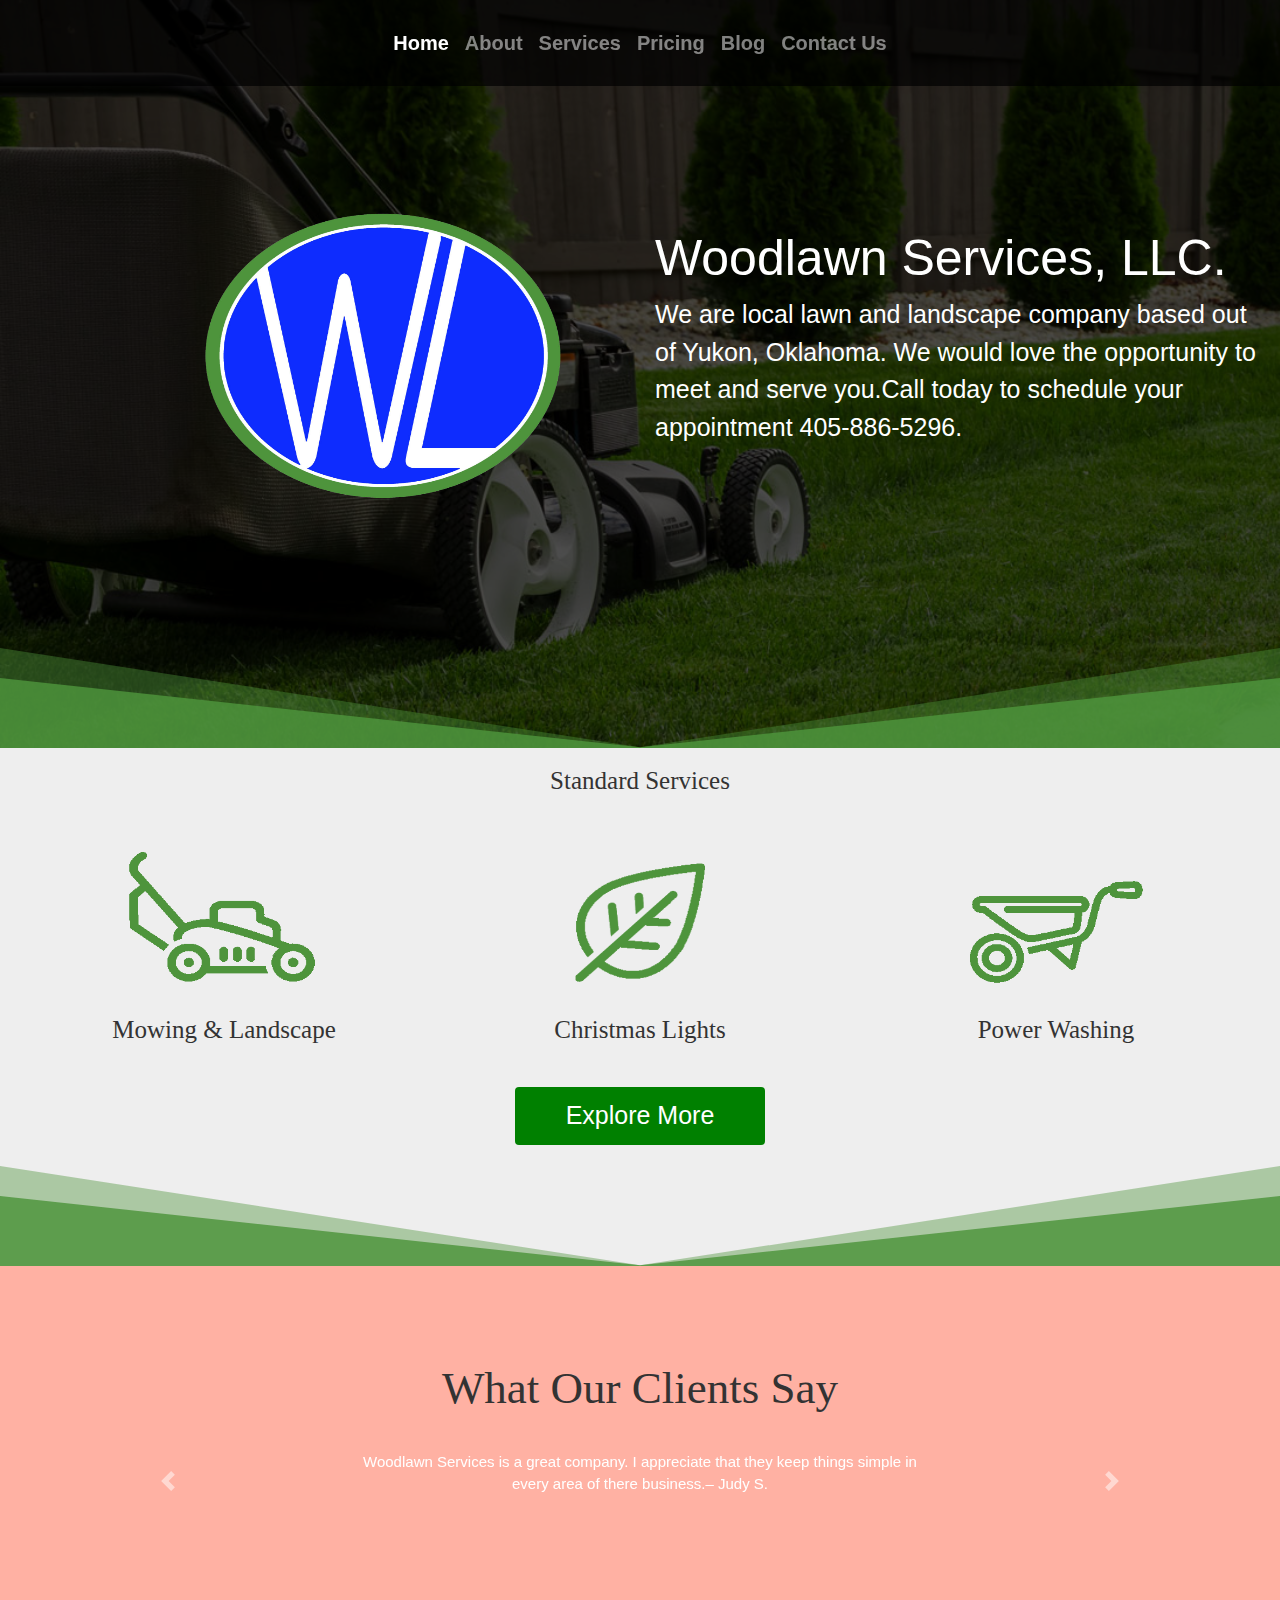
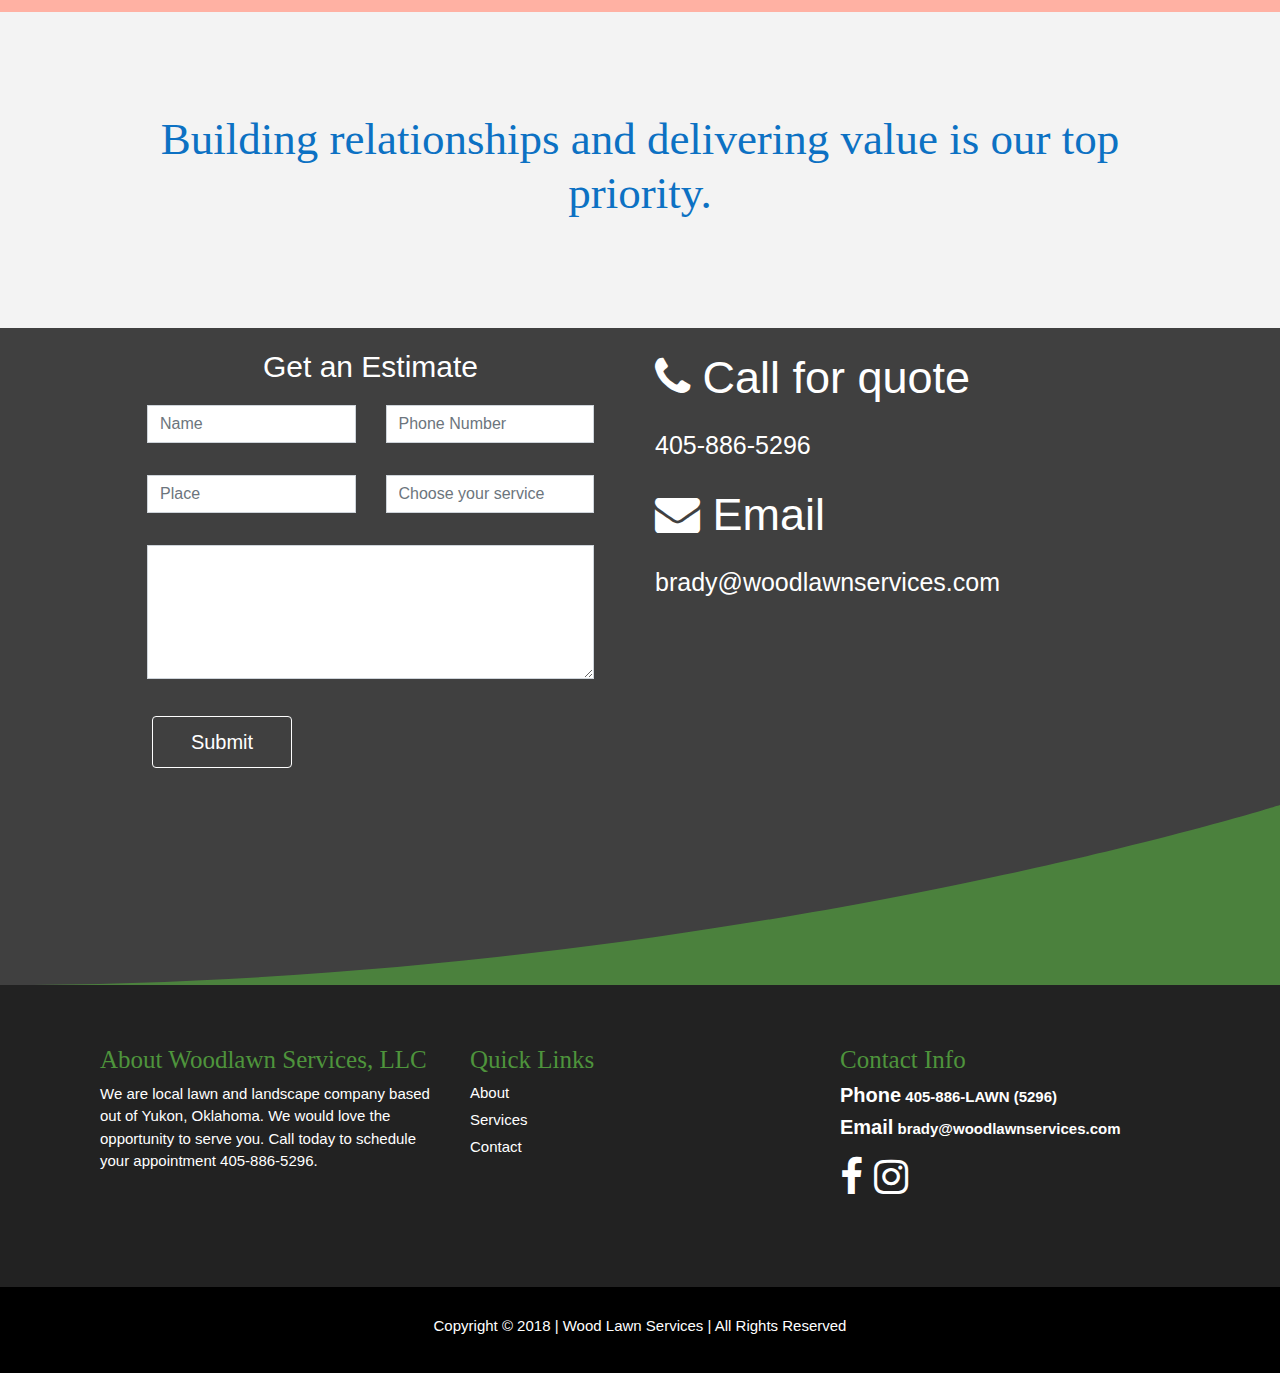
<file: index.html>
<!DOCTYPE html>
<html>

<head>
	<title>index</title>
	<link rel="stylesheet" href="https://maxcdn.bootstrapcdn.com/bootstrap/4.0.0/css/bootstrap.min.css"
		integrity="sha384-Gn5384xqQ1aoWXA+058RXPxPg6fy4IWvTNh0E263XmFcJlSAwiGgFAW/dAiS6JXm" crossorigin="anonymous">
	<script src="https://code.jquery.com/jquery-3.2.1.slim.min.js"
		integrity="sha384-KJ3o2DKtIkvYIK3UENzmM7KCkRr/rE9/Qpg6aAZGJwFDMVNA/GpGFF93hXpG5KkN"
		crossorigin="anonymous"></script>
	<script src="https://cdnjs.cloudflare.com/ajax/libs/popper.js/1.12.9/umd/popper.min.js"
		integrity="sha384-ApNbgh9B+Y1QKtv3Rn7W3mgPxhU9K/ScQsAP7hUibX39j7fakFPskvXusvfa0b4Q"
		crossorigin="anonymous"></script>
	<script src="https://maxcdn.bootstrapcdn.com/bootstrap/4.0.0/js/bootstrap.min.js"
		integrity="sha384-JZR6Spejh4U02d8jOt6vLEHfe/JQGiRRSQQxSfFWpi1MquVdAyjUar5+76PVCmYl"
		crossorigin="anonymous"></script>
	<link rel="stylesheet" href="https://stackpath.bootstrapcdn.com/font-awesome/4.7.0/css/font-awesome.min.css">
	<link rel="stylesheet" href="index.css">
	<script src="web.js"></script>
</head>

<body>
	<span id="data">
		<section id="s1">
			<div class="container-fluid">
				<nav class="navbar navbar-expand-lg navbar-dark  fixed-top navbar-navs">


					<button class="navbar-toggler ml-auto p-3" type="button" data-toggle="collapse"
						data-target="#navbarNavAltMarkup" aria-controls="navbarNavAltMarkup" aria-expanded="false"
						aria-label="Toggle navigation">
						<span class="navbar-toggler-icon"></span>
					</button>
					<div class="collapse navbar-collapse" id="navbarNavAltMarkup">
						<div class="navbar-nav mx-auto">
							<span class="nav-item nav-link nav-text active" onclick="home()">Home <span
									class="sr-only">(current)</span></span>
							<span class="nav-item nav-link nav-text " onclick="about()">About</span>
							<span class="nav-item nav-link nav-text" onclick="services()">Services</span>
							<span class="nav-item nav-link nav-text" onclick="pricing()">Pricing</span>
							<span class="nav-item nav-link nav-text" onclick="blog()">Blog</span>
							<span class="nav-item nav-link nav-text" onclick="contact()">Contact Us</span>
						</div>

					</div>
				</nav>
				<div class="mains">
					<div class="row">
						<div class="col-sm-6 text-right">
							<img src="logo.png" height="80%" width="80%">
						</div>
						<div class="col-sm-6 mt-5">
							<h1>Woodlawn Services, LLC.</h1>
							<p>We are local lawn and landscape company based out of Yukon, Oklahoma. We would love the
								opportunity to meet and serve you.Call today to schedule your appointment 405-886-5296.
							</p>
						</div>
					</div>
				</div>
				<img src="[data-uri]"
					class="imag">
			</div>
		</section>


		<section id="s2">
			<div class="jumbo">
				<div class="text-center">
					<h2>Standard Services</h2>
				</div>
				<div class="row p-3">
					<div class="col-sm-4 text-center">
						<img src="11.png" class="logoimg">
						<h2>Mowing & Landscape</h2>
					</div>
					<div class="col-sm-4 text-center">
						<img src="12.png" class="logoimg">
						<h2>Christmas Lights</h2>
					</div>
					<div class="col-sm-4 text-center">
						<img src="13.png" class="logoimg">
						<h2>Power Washing</h2>
					</div>
				</div>
				<div class="row p-3">
					<div class="col text-center">
						<button class="button"><span>Explore More </span></button>
					</div>

				</div>

				<img src="[data-uri]"
					class="imag">
			</div>
		</section>


		<section id="s3">
			<div class="container">
				<div class="text-center pb-3">
					<h4>What Our Clients Say</h4>
				</div>
				<div class="text-center pt-3">
					<div id="demo" class="carousel slide" data-ride="carousel">
						<div class="carousel-inner">
							<div class="carousel-item active">

								<p class="ppst">Woodlawn Services is a great company. I appreciate that they keep things
									simple in every
									area of there business.– Judy S.</p>




							</div>
							<div class="carousel-item">

								<p class="ppst">Very detail oriented and considerate of our family. Will recommend to
									friends! – Michelle K.</p>
							</div>
							<div class="carousel-item">

								<p class="ppst">
									Woodlawn was recommended by a neighbor and we are glad we chose them. They do
									excellent
									work
									and are very attentive to our requests. – Allison J.
								</p>

							</div>
						</div>

						<!-- Left and right controls -->
						<a class="carousel-control-prev" href="#demo" data-slide="prev">
							<span class="carousel-control-prev-icon"></span>
						</a>
						<a class="carousel-control-next" href="#demo" data-slide="next">
							<span class="carousel-control-next-icon"></span>
						</a>
					</div>
				</div>
			</div>
		</section>



		<section id="s4">
			<div class="container">
				<div class="text-center">
					<h3>Building relationships and delivering value is our top priority. </h3>
				</div>

			</div>
		</section>

		<section id="s5">

			<div class="contain">
				<div class="container">
					<div class="row p-3">

						<div class="col-sm-6 col-md-6">
							<div class="text-center"><a href="" class="get">Get an Estimate</a></div>
							<form>
								<div class="row p-3">
									<div class="col">
										<input type="text" class="form-control c1" placeholder="Name">
									</div>
									<div class="col">
										<input type="text" class="form-control c1" placeholder="Phone Number">
									</div>
								</div>
								<div class="row p-3">
									<div class="col">
										<input type="text" class="form-control c1" placeholder="Place">
									</div>
									<div class="col">
										<input type="text" class="form-control c1" placeholder="Choose your service">
									</div>
								</div>

								<div class="row p-3">
									<div class="col">
										<textarea class="form-control c1" rows="5" id="comment"></textarea>
									</div>
								</div>

								<div class="row p-3">


									<div class="col">
										<td><button class="btn bt"><span>Submit</span></button></td>

									</div>


								</div>
							</form>
						</div>
						<div class="col-sm-6">
							<p class="lowt"><i class="fa fa-phone "></i> Call for quote</p>
							<p>405-886-5296</p>

							<p class="lowt"><i class="fa fa-envelope"></i> Email</p>
							<p>brady@woodlawnservices.com</p>


						</div>

					</div>
				</div>

				<img src="[data-uri]"
					class="imags">
			</div>
		</section>


		<section id="s6">
			<div class="container">
				<div class="row">
					<div class="col-sm-4">
						<h5>About Woodlawn Services, LLC</h5>
						<p class="pps">

							We are local lawn and landscape company based out of Yukon, Oklahoma. We would love the
							opportunity to serve you. Call today to schedule your appointment 405-886-5296.</p>
					</div>
					<div class="col-sm-4">
						<h5>Quick Links</h5>
						<h6><a class="pp" href="">About</a></h6>
						<h6><a class="pp" href="">Services</a></h6>
						<h6><a class="pp" href="">Contact</a></h6>
					</div>
					<div class="col-sm-4">
						<h5>Contact Info</h5>

						<h6 class="ppt">Phone<span class="s"> 405-886-LAWN (5296)</span></h6>
						<h6 class="ppt">Email<span class="s"> brady@woodlawnservices.com</span></h6>
						<a class="s2" href=""><i class="fa fa-facebook"></i> </a>
						<a class="s2" href=""><i class="fa fa-instagram"></i> </a>

					</div>
				</div>
			</div>
		</section>
		<section id="s7">
			<div class="container text-center">
				<h1 class="pps">Copyright © 2018 | Wood Lawn Services | All Rights Reserved</h1>
			</div>
		</section>
	</span>
</body>

</html>
</file>
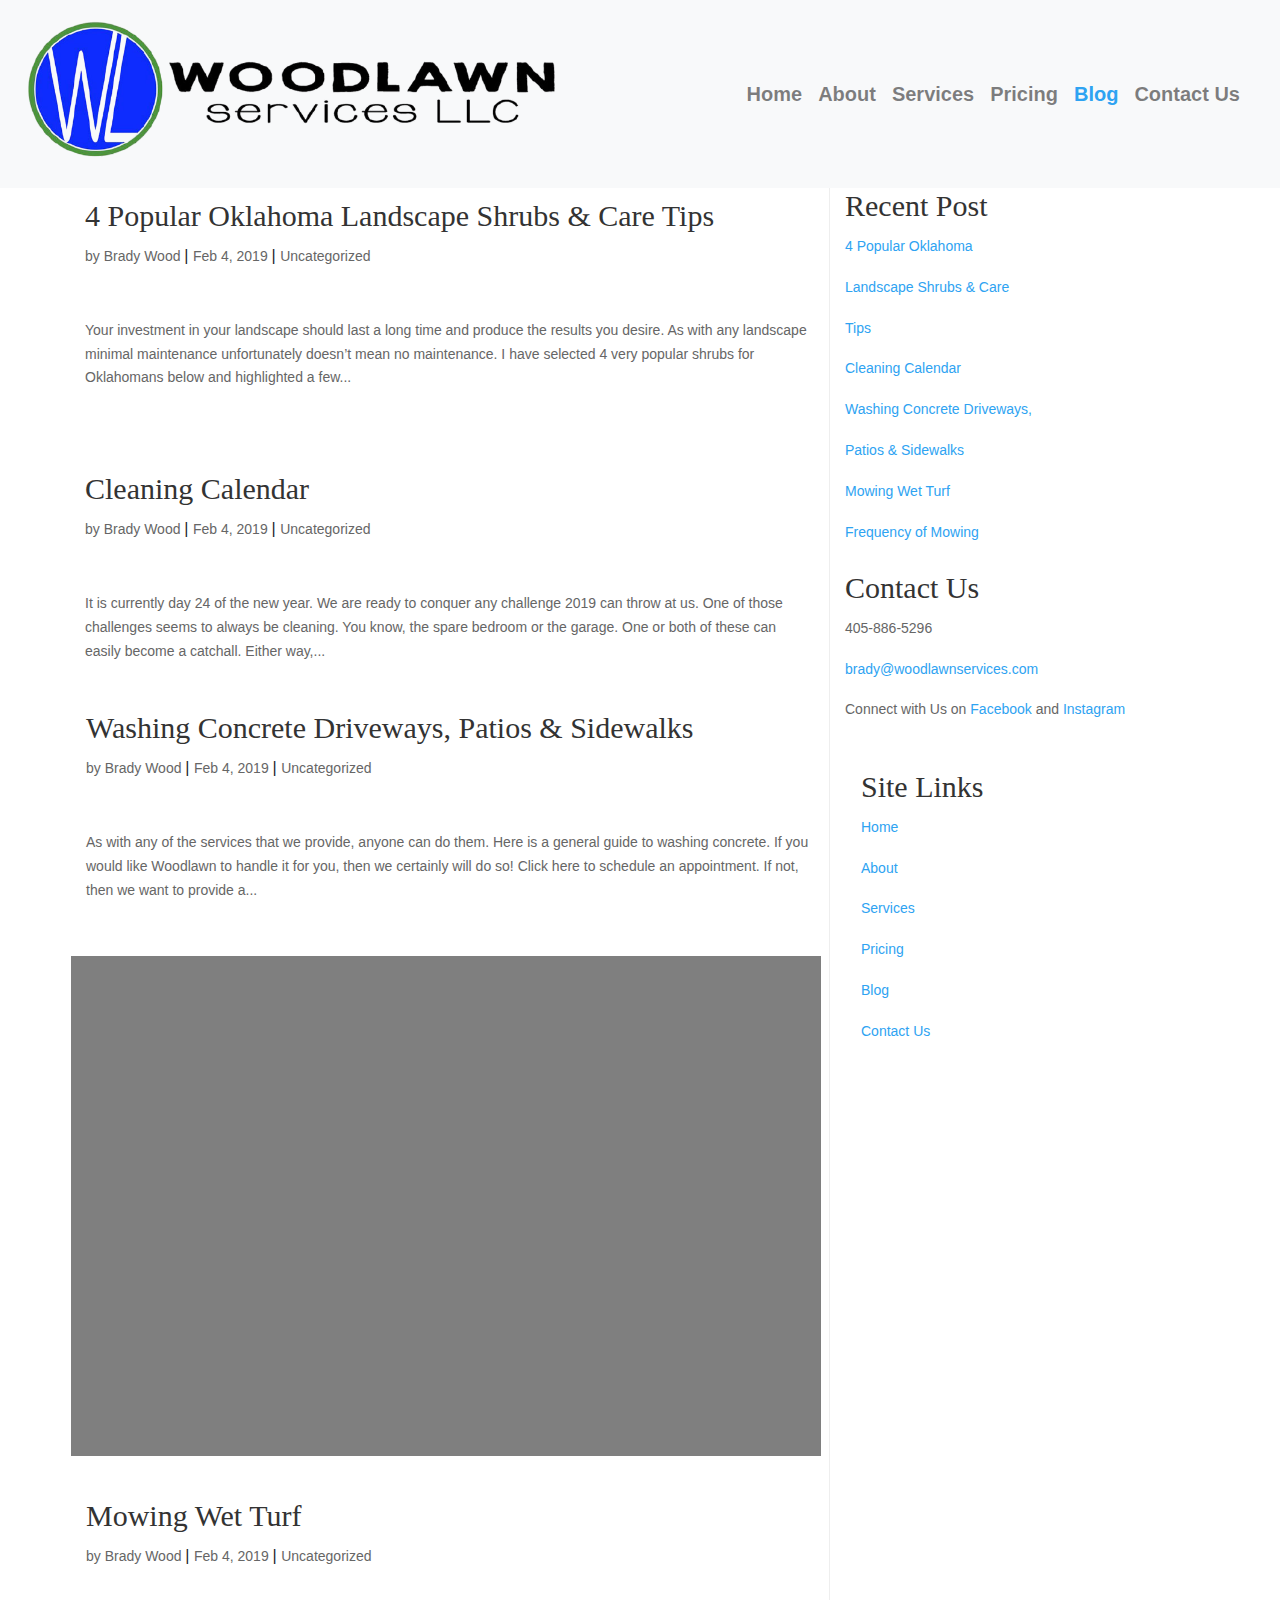
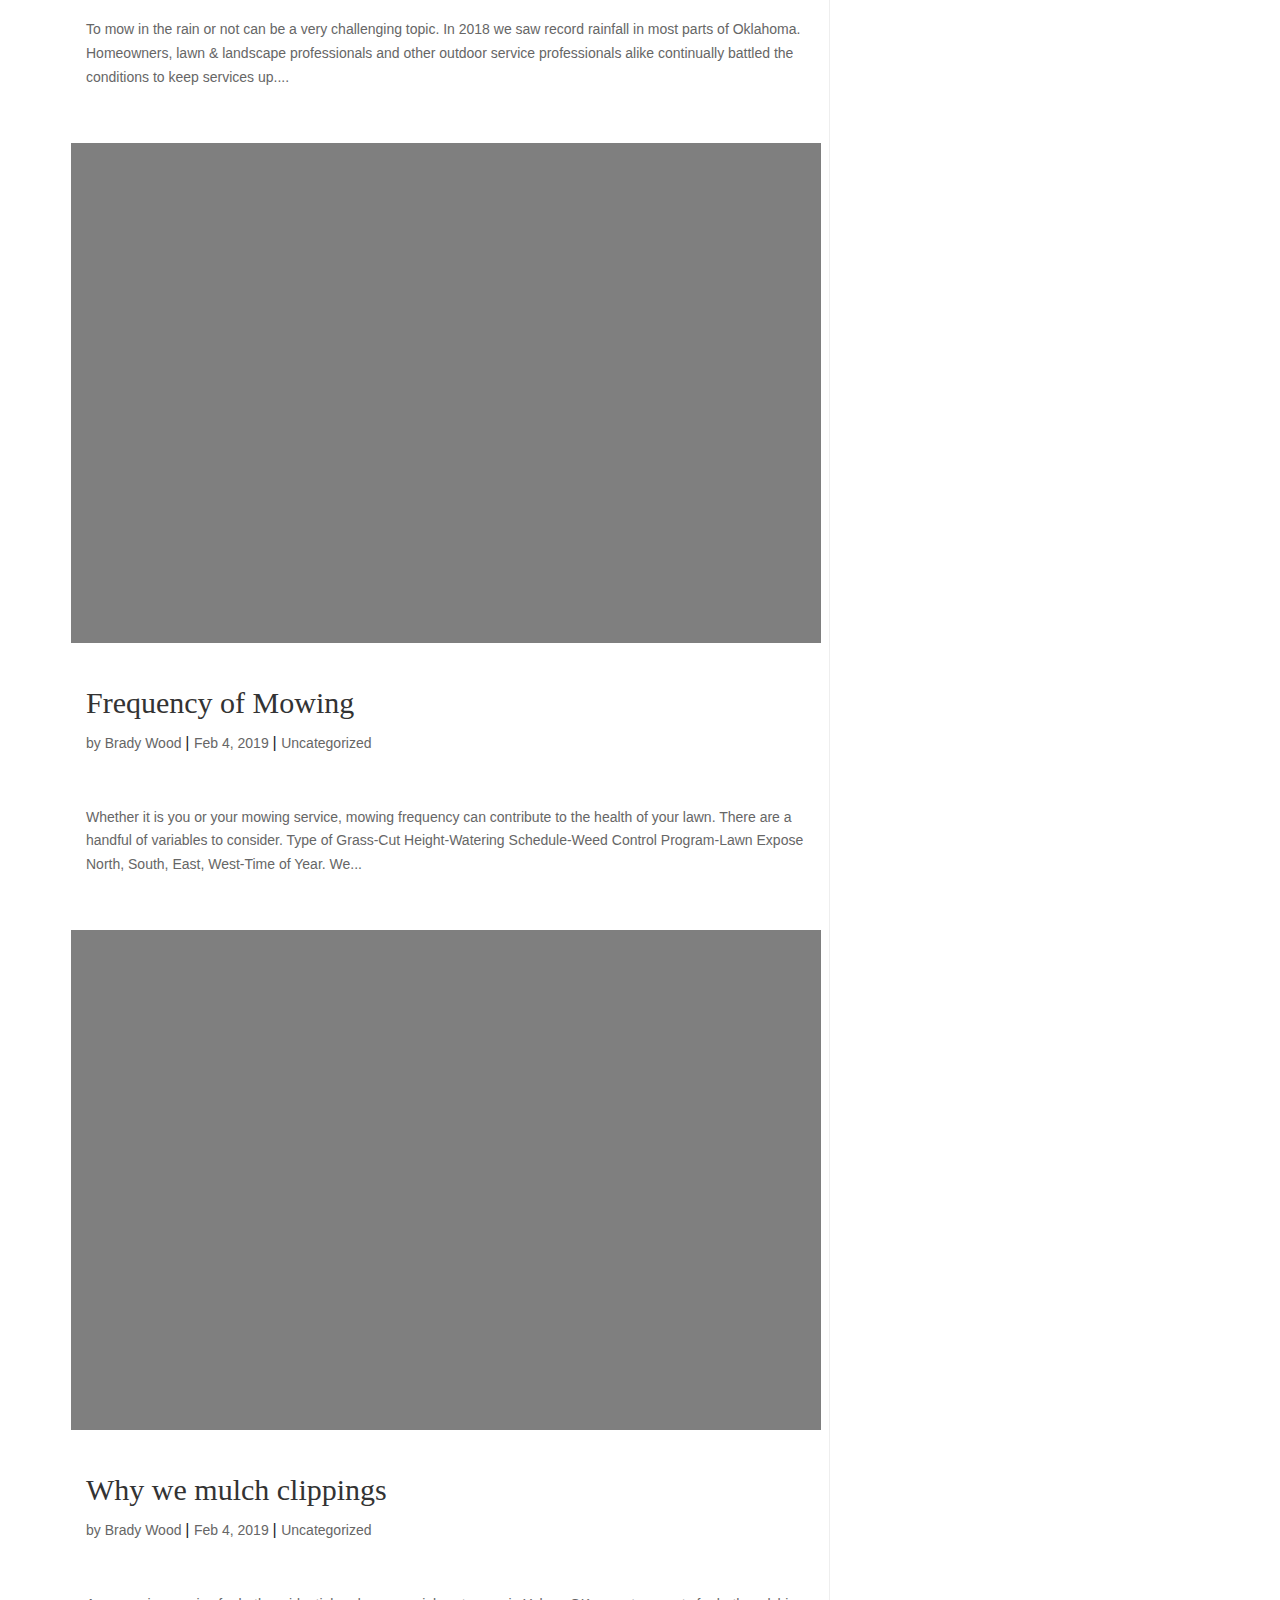
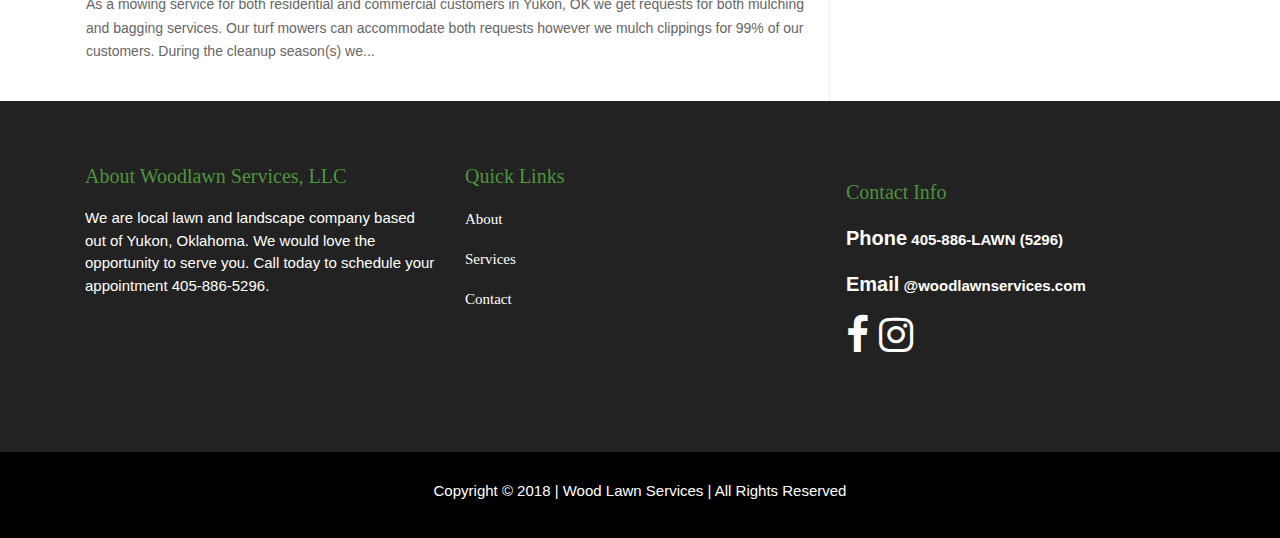
<file: blog.html>
<!DOCTYPE html>
<html>

<head>
  <title>Blog</title>
  <link rel="stylesheet" href="https://maxcdn.bootstrapcdn.com/bootstrap/4.0.0/css/bootstrap.min.css"
    integrity="sha384-Gn5384xqQ1aoWXA+058RXPxPg6fy4IWvTNh0E263XmFcJlSAwiGgFAW/dAiS6JXm" crossorigin="anonymous">
  <script src="https://code.jquery.com/jquery-3.2.1.slim.min.js"
    integrity="sha384-KJ3o2DKtIkvYIK3UENzmM7KCkRr/rE9/Qpg6aAZGJwFDMVNA/GpGFF93hXpG5KkN"
    crossorigin="anonymous"></script>
  <script src="https://cdnjs.cloudflare.com/ajax/libs/popper.js/1.12.9/umd/popper.min.js"
    integrity="sha384-ApNbgh9B+Y1QKtv3Rn7W3mgPxhU9K/ScQsAP7hUibX39j7fakFPskvXusvfa0b4Q"
    crossorigin="anonymous"></script>
  <script src="https://maxcdn.bootstrapcdn.com/bootstrap/4.0.0/js/bootstrap.min.js"
    integrity="sha384-JZR6Spejh4U02d8jOt6vLEHfe/JQGiRRSQQxSfFWpi1MquVdAyjUar5+76PVCmYl"
    crossorigin="anonymous"></script>
  <link rel="stylesheet" href="https://stackpath.bootstrapcdn.com/font-awesome/4.7.0/css/font-awesome.min.css">
  <link rel="stylesheet" href="blog.css">
  <script src="web.js"></script>
</head>

<body>
  <span class="data">
    <nav class="navbar nav-on-scroll navbar-expand-lg bg-light navbar-light fixed-top" id="navbar">
      <a href="" style="max-width: 60% "><img src="logos.png" alt="Woodlawn Services" id="logo">
      </a>
      <button class="navbar-toggler mx-auto " type="button" data-toggle="collapse" data-target="#navbartask"
        aria-controls="navbarNav" aria-expanded="false" aria-label="Toggle navigation">
        <span class="navbar-toggler-icon "></span>
      </button>
      <div class="collapse navbar-collapse " id="navbartask">
        <ul class="navbar-nav ml-auto bg-light p-3 ">
          <li class="navbar-item"><span class="nav-link" onclick="home()">Home</span></li>
          <li class="navbar-item"><span class="nav-link " onclick="about()">About</span></li>
          <li class="navbar-item"><span class="nav-link " onclick="services()">Services</span></li>
          <li class="navbar-item"><span class="nav-link " onclick="pricing()">Pricing</span></li>
          <li class="navbar-item"><span class="nav-link active-a" onclick="blog()">Blog</span></li>
          <li class="navbar-item"><span class="nav-link" onclick="contact()">Contact Us</span></li>


        </ul>
      </div>
    </nav>

    <section id="s11">
      <div class="container s1">
        <div class="row r1">
          <div class="col-sm-8 b">
            <h1><a href="">
                4 Popular Oklahoma Landscape Shrubs & Care Tips</a></h1>
            <span><a href="" class="pt">by Brady Wood </a></span>|
            <span class="pt"> Feb 4, 2019 </span>|
            <span><a href="" class="pt"> Uncategorized</a></span>
            <div class="row r1">
              <div class="col">
                <p class="pt">Your investment in your landscape should last a long time and produce the results you
                  desire. As with any landscape minimal maintenance unfortunately doesn’t mean no maintenance. I have
                  selected 4 very popular shrubs for Oklahomans below and highlighted a few... </p>

              </div>
            </div>
            <div class="row r1">
              <div class="col">
                <h1><a href="">Cleaning Calendar</a></h1>
                <span><a href="" class="pt">by Brady Wood </a></span>|
                <span class="pt"> Feb 4, 2019 </span>|
                <span><a href="" class="pt"> Uncategorized</a></span>
                <div class="row r1">
                  <div class="col">
                    <p class="pt"> It is currently day 24 of the new year. We are ready to conquer any challenge 2019
                      can throw at us. One of those challenges seems to always be cleaning. You know, the spare bedroom
                      or the garage. One or both of these can easily become a catchall. Either way,... </p>
                  </div>
                </div>
              </div>
              <div class="row r1 p-3">
                <div class="col">
                  <h1><a href="">Washing Concrete Driveways, Patios & Sidewalks</a></h1>
                  <span><a href="" class="pt">by Brady Wood </a></span>|
                  <span class="pt"> Feb 4, 2019 </span>|
                  <span><a href="" class="pt"> Uncategorized</a></span>
                  <div class="row r1">
                    <div class="col">
                      <p class="pt"> As with any of the services that we provide, anyone can do them. Here is a general
                        guide to washing concrete. If you would like Woodlawn to handle it for you, then we certainly
                        will do so! Click here to schedule an appointment. If not, then we want to provide a... </p>
                    </div>
                  </div>
                </div>
              </div>
              <div class="row p-3">
                <div class="col i1">
                  <div class="back">

                  </div>
                </div>
              </div>
              <div class="row r1 p-3">
                <div class="col">
                  <h1><a href="">Mowing Wet Turf</a></h1>
                  <span><a href="" class="pt">by Brady Wood </a></span>|
                  <span class="pt"> Feb 4, 2019 </span>|
                  <span><a href="" class="pt"> Uncategorized</a></span>
                  <div class="row r1">
                    <div class="col">
                      <p class="pt"> To mow in the rain or not can be a very challenging topic. In 2018 we saw record
                        rainfall in most parts of Oklahoma. Homeowners, lawn & landscape professionals and other outdoor
                        service professionals alike continually battled the conditions to keep services up.... </p>
                    </div>
                  </div>
                </div>
              </div>
              <div class="row p-3">
                <div class="col i2">
                  <div class="back">

                  </div>
                </div>
              </div>
              <div class="row r1 p-3">
                <div class="col">
                  <h1><a href="">Frequency of Mowing</a></h1>
                  <span><a href="" class="pt">by Brady Wood </a></span>|
                  <span class="pt"> Feb 4, 2019 </span>|
                  <span><a href="" class="pt"> Uncategorized</a></span>
                  <div class="row r1">
                    <div class="col">
                      <p class="pt"> Whether it is you or your mowing service, mowing frequency can contribute to the
                        health of your lawn. There are a handful of variables to consider. Type of Grass-Cut
                        Height-Watering Schedule-Weed Control Program-Lawn Expose North, South, East, West-Time of Year.
                        We... </p>
                    </div>
                  </div>
                </div>
              </div>
              <div class="row p-3">
                <div class="col i2">
                  <div class="back">

                  </div>
                </div>
              </div>
              <div class="row r1 p-3">
                <div class="col">
                  <h1><a href="">Why we mulch clippings</a></h1>
                  <span><a href="" class="pt">by Brady Wood </a></span>|
                  <span class="pt"> Feb 4, 2019 </span>|
                  <span><a href="" class="pt"> Uncategorized</a></span>
                  <div class="row r1">
                    <div class="col">
                      <p class="pt"> As a mowing service for both residential and commercial customers in Yukon, OK we
                        get requests for both mulching and bagging services. Our turf mowers can accommodate both
                        requests however we mulch clippings for 99% of our customers. During the cleanup season(s) we...
                      </p>
                    </div>
                  </div>
                </div>
              </div>
            </div>
          </div>
          <div class="col-sm-4 ">
            <h1><a href="">Recent Post</a></h1>
            <p> <a href="" class="pts">4 Popular Oklahoma </a></p>
            <p> <a href="" class="pts">Landscape Shrubs & Care </a></p>
            <p> <a href="" class="pts">Tips </a></p>
            <p> <a href="" class="pts">Cleaning Calendar </a></p>
            <p> <a href="" class="pts">Washing Concrete Driveways, </a></p>
            <p> <a href="" class="pts">Patios & Sidewalks </a></p>
            <p> <a href="" class="pts">Mowing Wet Turf </a></p>
            <p> <a href="" class="pts">Frequency of Mowing </a></p>
            <div class="row">
              <div class="col">
                <h1><a href="">Contact Us</a></h1>
                <p><a class="pt" href="">405-886-5296</a></p>
                <p> <a href="home.html" class="pts">brady@woodlawnservices.com</a></p>
                <p class="pt">Connect with Us on <a href="" class="pts">Facebook</a> and <a href=""
                    class="pts">Instagram</a></p>

              </div>
            </div>
            <div class="row p-3 ">
              <div class="col">
                <h1><a href="">Site Links</a></h1>
                <p> <a href="home.html" class="pts">Home </a></p>
                <p> <a href="about.html" class="pts">About</a></p>
                <p> <a href="services.html" class="pts">Services</a></p>
                <p> <a href="pricing.html" class="pts">Pricing </a></p>
                <p> <a href="blog.html" class="pts">Blog</a></p>
                <p> <a href="contact.html" class="pts">Contact Us</a></p>

              </div>
            </div>
          </div>
        </div>
      </div>
    </section>

    <section id="s6">
      <div class="container">
        <div class="row">
          <div class="col-sm-4">
            <p class="aa">About Woodlawn Services, LLC</p>
            <p class="pps">

              We are local lawn and landscape company based out of Yukon, Oklahoma. We would love the opportunity to
              serve you. Call today to schedule your appointment 405-886-5296.</p>
          </div>
          <div class="col-sm-4">
            <p class="aa">Quick Links</p>
            <p><a class="pp" href="">About</a></p>
            <p><a class="pp" href="">Services</a></p>
            <p><a class="pp" href="">Contact</a></p>
          </div>
          <div class="col-sm-4 p-3">
            <p class="aa">Contact Info</p>

            <p class="ppt">Phone<span class="s"> 405-886-LAWN (5296)</span></p>
            <p class="ppt">Email<span class="s"> @woodlawnservices.com</span></p>
            <a class="s2" href=""><i class="fa fa-facebook"></i> </a>
            <a class="s2" href=""><i class="fa fa-instagram"></i> </a>

          </div>
        </div>

      </div>
    </section>
    <section id="s7">
      <div class="container text-center">
        <h1 class="pps">Copyright © 2018 | Wood Lawn Services | All Rights Reserved</h1>
      </div>
    </section>
  </span>
</body>

</html>
</file>
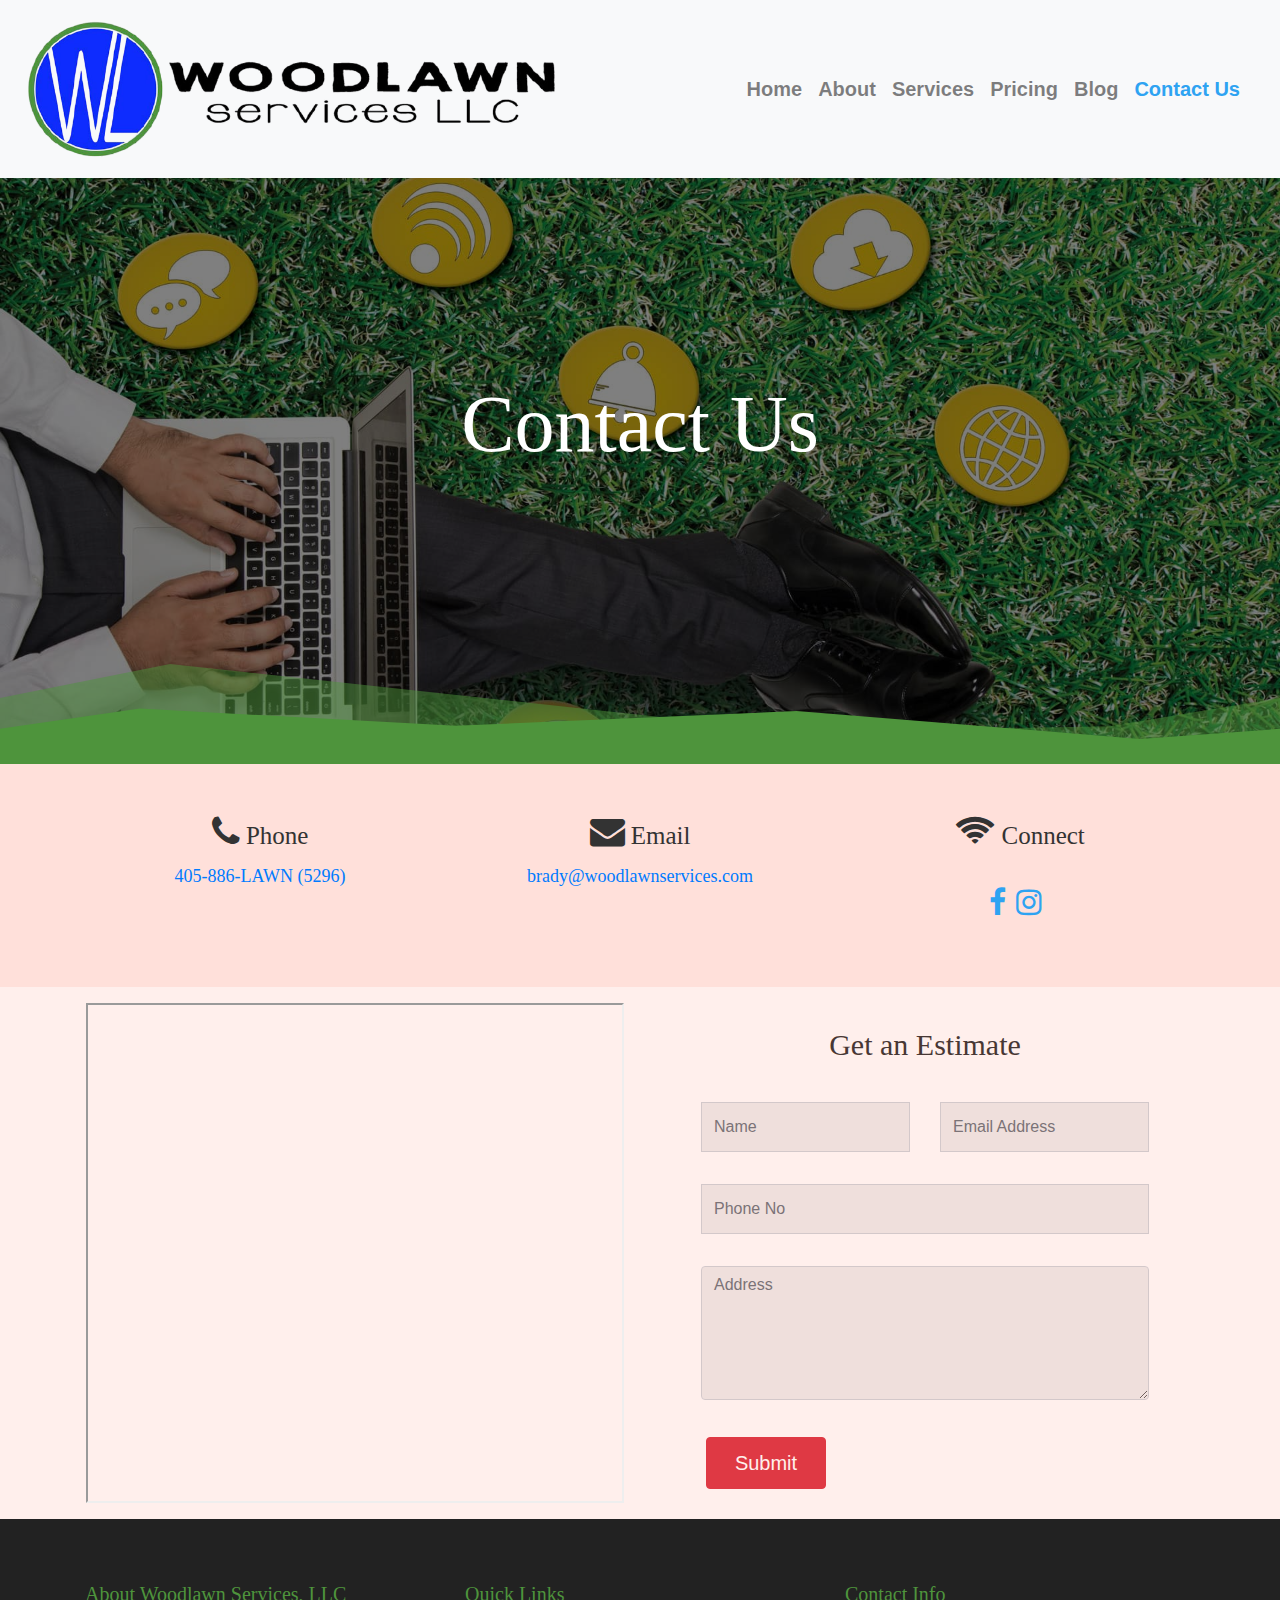
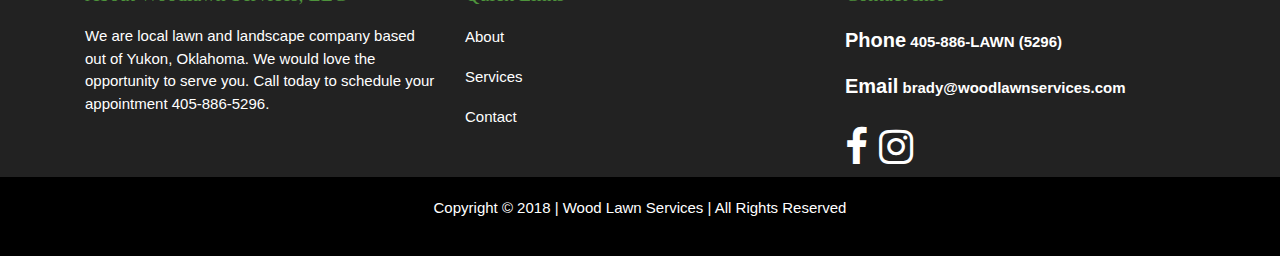
<file: contact.html>
<!DOCTYPE html>
<html>

<head>
  <title>Contact us</title>
  <link rel="stylesheet" href="https://maxcdn.bootstrapcdn.com/bootstrap/4.0.0/css/bootstrap.min.css"
    integrity="sha384-Gn5384xqQ1aoWXA+058RXPxPg6fy4IWvTNh0E263XmFcJlSAwiGgFAW/dAiS6JXm" crossorigin="anonymous">
  <script src="https://code.jquery.com/jquery-3.2.1.slim.min.js"
    integrity="sha384-KJ3o2DKtIkvYIK3UENzmM7KCkRr/rE9/Qpg6aAZGJwFDMVNA/GpGFF93hXpG5KkN"
    crossorigin="anonymous"></script>
  <script src="https://cdnjs.cloudflare.com/ajax/libs/popper.js/1.12.9/umd/popper.min.js"
    integrity="sha384-ApNbgh9B+Y1QKtv3Rn7W3mgPxhU9K/ScQsAP7hUibX39j7fakFPskvXusvfa0b4Q"
    crossorigin="anonymous"></script>
  <script src="https://maxcdn.bootstrapcdn.com/bootstrap/4.0.0/js/bootstrap.min.js"
    integrity="sha384-JZR6Spejh4U02d8jOt6vLEHfe/JQGiRRSQQxSfFWpi1MquVdAyjUar5+76PVCmYl"
    crossorigin="anonymous"></script>
  <link rel="stylesheet" href="https://stackpath.bootstrapcdn.com/font-awesome/4.7.0/css/font-awesome.min.css">
  <link rel="stylesheet" href="contact.css">
  <script src="web.js">


  </script>
</head>

<body>
  <span class="data">
    <nav class="navbar nav-on-scroll navbar-expand-lg bg-light navbar-light fixed-top" id="navbar">
      <a href="" style="max-width: 60% "><img src="logos.png" alt="Woodlawn Services" id="logo">
      </a>
      <button class="navbar-toggler mx-auto " type="button" data-toggle="collapse" data-target="#navbartask"
        aria-controls="navbarNav" aria-expanded="false" aria-label="Toggle navigation">
        <span class="navbar-toggler-icon "></span>
      </button>
      <div class="collapse navbar-collapse " id="navbartask">
        <ul class="navbar-nav ml-auto bg-light p-3 ">
          <li class="navbar-item"><span class="nav-link" onclick="home()">Home</span></li>
          <li class="navbar-item"><span class="nav-link " onclick="about()">About</span></li>
          <li class="navbar-item"><span class="nav-link" onclick="services()">Services</span></li>
          <li class="navbar-item"><span class="nav-link " onclick="pricing()">Pricing</span></li>
          <li class="navbar-item"><span class="nav-link  " onclick="blog()">Blog</span></li>
          <li class="navbar-item"><span class="nav-link active-a" onclick="contact()">Contact Us</span></li>

        </ul>
      </div>
    </nav>

    <section id="s1">
      <div class="container-fluid f1">
        <div class="contain">
          <h1>Contact Us</h1>

          <img
            src="[data-uri]"
            class="imag">

        </div>
      </div>
    </section>
    <section id="s2">
      <div class="container">
        <div class="row ">
          <div class="col-sm-4 text-center">
            <h2><i class="fa fa-phone f"></i> Phone</h2>
            <h3><a href="">405-886-LAWN (5296)</a></h3>
          </div>
          <div class="col-sm-4 text-center">
            <h2><i class="fa fa-envelope f"></i> Email</h2>
            <h3><a href="">brady@woodlawnservices.com</a></h3>
          </div>
          <div class="col-sm-4 text-center">
            <h2><i class="fa fa-wifi f"></i> Connect</h2>
            <a href=""><i class="fa fa-facebook-f fas"><i class="fa fa-instagram fas"></i></i></a>
          </div>
        </div>
      </div>
    </section>


    <section id="s14">
      <div class="container">
        <div class="row">
          <div class="col-sm-6 p-3">

            <div id="map-container-google-1" class="z-depth-1-half map-container" style="height: 500px">
              <iframe src="https://www.google.com/maps/d/embed?mid=1E0a7IUlKT-oz9Np0bbWxFLKlorVQgMjU" width="640"
                height="480"></iframe>
            </div>
          </div>
          <div class="col-sm-6">
            <div class="c5">
              <p class="get">Get an Estimate</p>
              <form>
                <div class="row p-3 ">

                  <div class="col">
                    <input type="text" class="form-control input" required placeholder="Name" name="">
                  </div>
                  <div class="col">
                    <input type="email" class="form-control input" required placeholder="Email Address" name="">
                  </div>
                </div>
                <div class="row p-3">
                  <div class="col">
                    <input type="text" class="form-control input" required placeholder="Phone No" name="">
                  </div>
                </div>


                <div class="row p-3">
                  <div class="col">
                    <textarea id="comment" rows="5" class="form-control in" placeholder="Address" required></textarea>
                  </div>
                </div>
                <div class="row p-3">


                  <div class="col-sm-4 text-right">
                    <button class="btn btn-danger bt"><span>Submit</span></button>
                  </div>

                </div>
              </form>
            </div>
          </div>
        </div>
      </div>
    </section>
    <section id="s3">
      <div class="container">
        <div class="row">
          <div class="col-sm-4">
            <p class="aa">About Woodlawn Services, LLC</p>
            <p class="pps">

              We are local lawn and landscape company based out of Yukon, Oklahoma. We would love the opportunity to
              serve you. Call today to schedule your appointment 405-886-5296.</p>
          </div>
          <div class="col-sm-4">
            <p class="aa">Quick Links</p>
            <a class="pp" href="">About</a></p>
            <a class="pp" href="">Services</a></p>
            <a class="pp" href="">Contact</a></p>
          </div>
          <div class="col-sm-4">
            <p class="aa">Contact Info</p>

            <p class="ppt">Phone<span class="s"> 405-886-LAWN (5296)</span></p>
            <p class="ppt">Email<span class="s"> brady@woodlawnservices.com</span></p>
            <a class="s2" href=""><i class="fa fa-facebook"></i> </a>
            <a class="s2" href=""><i class="fa fa-instagram"></i> </a>

          </div>
        </div>

      </div>
    </section>
    <section id="s4">
      <div class="container text-center">
        <p class="pps">Copyright © 2018 | Wood Lawn Services | All Rights Reserved</p>
      </div>
    </section>
  </span>
</body>

</html>
</file>
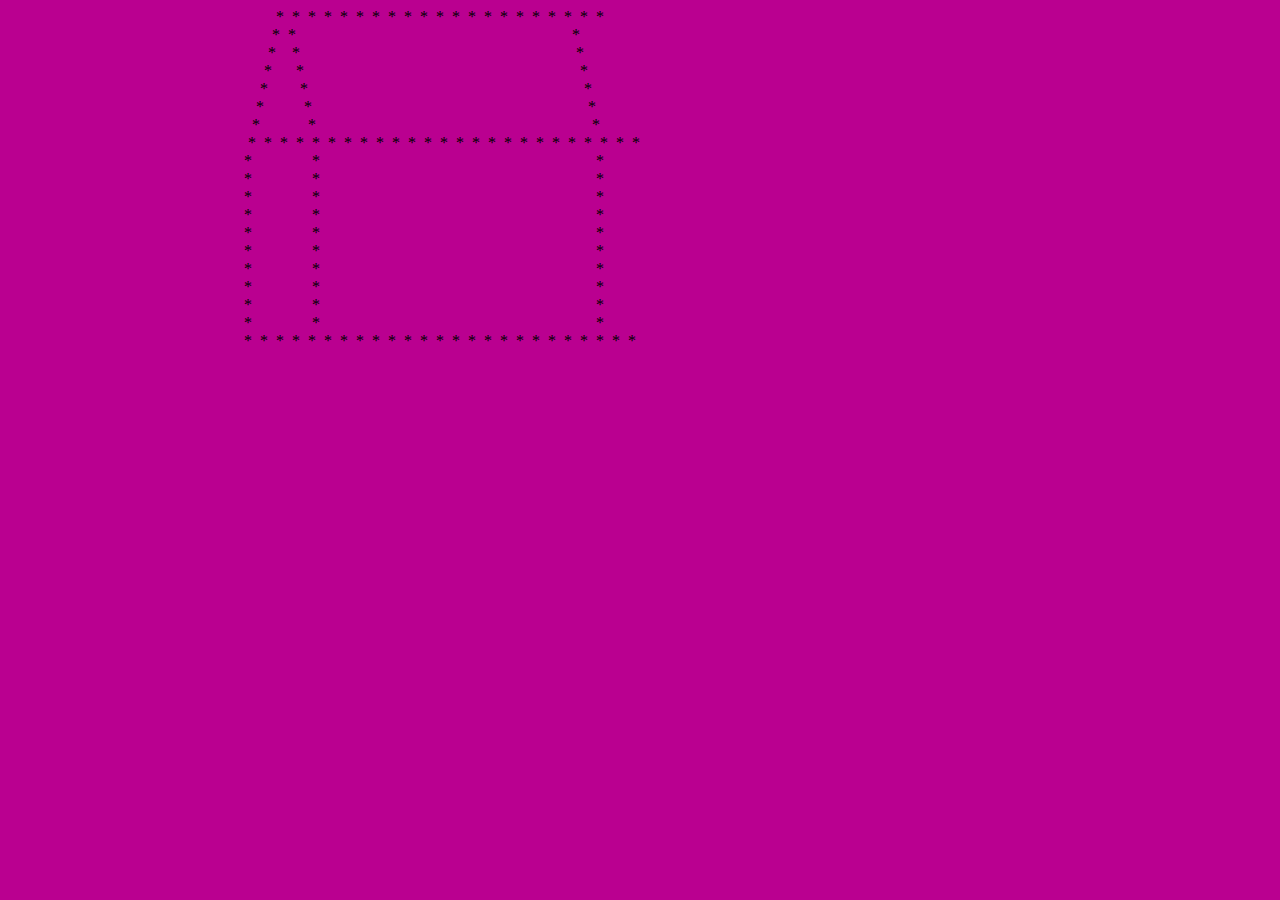
<file: create.html>
<!DOCTYPE html>
<html>
<head>
	<title>created by</title>
</head>
<body bgcolor="rgba(0,0,0,.9)">
	<script>
		var i,j,k;
	for(space=0;space<1;space++)
	{
		for(j=1;j<=66;j++)
		{
			document.write("&nbsp;")
		}
		for(i=0;i<=20;i++)
		{
			document.write("&nbsp*&nbsp");
		}
	}
	a=1;
		document.write("<br>");
	for(i=0;i<=5;i++)
	{
		for(k=1;k<=60;k++)
		{
			document.write("&nbsp;");
		}
		for(j=5;j>=i;j--)
		{
			document.write("&nbsp;");
		}
		for(k=1;k<=1;k++)
		{
			document.write("*");
		}
		for(r=0;r<=a;r++)
		{
			document.write("&nbsp;");
		}
		for(s=0;s<1;s++)
		{
		document.write("*");	
		}
		for(r=0;r<=68;r++)
		{
			document.write("&nbsp;");
		}
		for(s=0;s<1;s++)
		{
		document.write("*");	
		}
		a=a+2;
		document.write("<br>");
	}
for(space=0;space<1;space++)
	{
		for(j=1;j<=59;j++)
		{
			document.write("&nbsp;")
		}
		for(i=0;i<=24;i++)
		{
			document.write("&nbsp*&nbsp");
		}
	}

document.write("<br>")
	for(c=1;c<=10;c++)
	{
		for(k=1;k<=59;k++)
		{
			document.write("&nbsp;");
		}
		for(l=1;l<=1;l++)
		{
			document.write("*");
		}
		for(k=1;k<=15;k++)
		{
			document.write("&nbsp;");
		}
		for(l=1;l<=1;l++)
		{
			document.write("*");
		}
		for(k=1;k<=69;k++)
		{
			document.write("&nbsp;");
		}
		for(l=1;l<=1;l++)
		{
			document.write("*");
		}
		document.write("<br>");
	}
	for(space=0;space<1;space++)
	{
		for(j=1;j<=58;j++)
		{
			document.write("&nbsp;")
		}
		for(i=0;i<=24;i++)
		{
			document.write("&nbsp*&nbsp");
		}
	}
	
	</script>

</body>
</html>
</file>
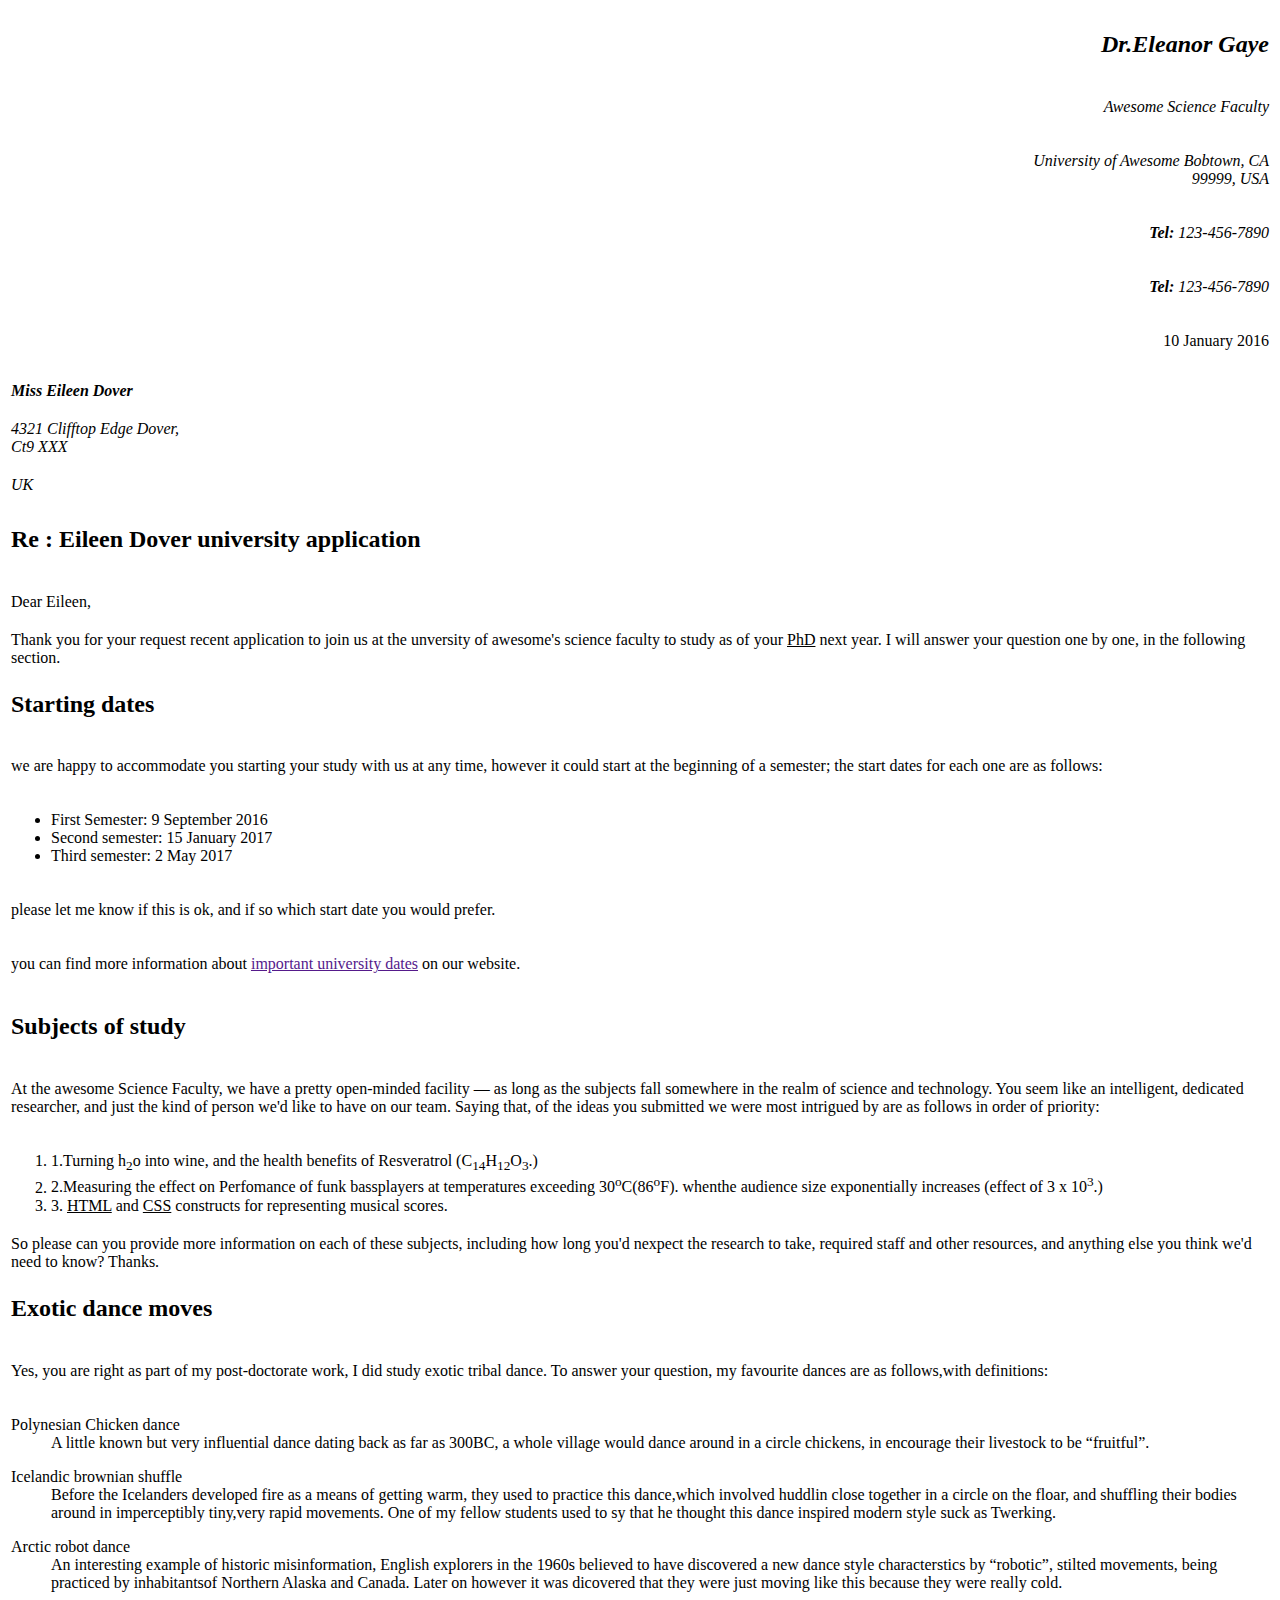
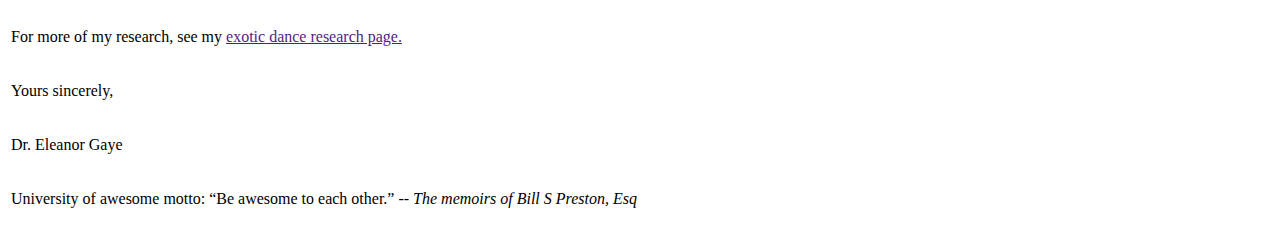
<file: onlyhtml.html>
<!DOCTYPE html>
<html>
<head>
	<title>only html</title>
</head>
<body>
	<table width="20%" align="right" >
		<tr align="right"><td><h2><i>Dr.Eleanor Gaye</i></h2></td></tr>
		<tr align="right"><td><p><i>Awesome Science Faculty</i></p></td></tr>
		<tr align="right"><td><p><i>University of Awesome Bobtown, CA 99999,
		USA
		<tr align="right"><td><p><i><b>Tel:</b> 123-456-7890</i></p></td></tr>
		<tr align="right"><td><p><i><b>Tel:</b> 123-456-7890</i></p></td></tr>
		<tr align="right"><td><p>10 January 2016</p></td></tr>
		<tr align="right"><td></td></tr></table>
	</table>
	<table width="100%">
		<tr><td></td></tr>
	</table>
	<table width="15%">
		<tr><td><b><i>Miss Eileen Dover</i></b></td></tr>
		<tr><td><p><i>4321 Clifftop Edge Dover, Ct9 XXX </i></p></td>
			<tr><td><i>UK</i></td></tr>
	</table>
	<table width="100%">
		<tr><td></td></tr>
	</table>
	<table width="100%" align="center">
		<tr><td><h2>Re : Eileen Dover university application </h2></td></tr>
		<tr><td><p>Dear Eileen,</p></td></tr>
		<tr><td>Thank you for your request recent application to join us at the unversity of awesome's science faculty to study as of your <ins>PhD</ins> next year. I will answer your question one by one, in the following section.</td></tr>


	<tr><td><h2>Starting dates</h2></td></tr>
	<tr><td><p>we are happy to accommodate you starting your study with us at any time, however it could start at the beginning of a semester; the start dates for each one are as follows:</p></td></tr>
	<tr><td><ul><li>First Semester: 9 September 2016</li><li>Second semester: 15 January 2017</li>
		<li>Third semester: 2 May 2017</li></ul></td></tr>
		<tr><td><p>please let me know if this is ok, and if so which start date you would prefer.</p></td></tr>
		<tr><td><p>you can find more information about <a href="">important university dates</a> on our website.</p></td></tr>
		<tr><td><h2>Subjects of study</h2></td></tr>
		<tr><td><p>At the awesome Science Faculty, we have a pretty open-minded facility &#x02015 as long as the subjects fall somewhere in the realm of science and technology. You seem like an intelligent, dedicated researcher, and just the kind of person we'd like to have on our team. Saying that, of the ideas you submitted we were most intrigued by are as follows in order of priority:</p></td></tr>
		<tr><td><ol><li>1.Turning h<sub>2</sub>o into wine, and the health benefits of Resveratrol (C<sub>14</sub>H<sub>12</sub>O<sub>3</sub>.)</li>
			<li>2.Measuring the effect on Perfomance of funk bassplayers at temperatures exceeding 30<sup>o</sup>C(86<sup>o</sup>F). whenthe audience size exponentially increases (effect of 3 x 10<sup>3</sup>.)</li>
			<li>3. <ins>HTML</ins> and <ins>CSS</ins> constructs for representing musical scores.</li></ol></td></tr>
			<tr><td>So please can you provide more information on each of these subjects, including how long you'd nexpect the research to take, required staff and other resources, and anything else you think we'd need to know? Thanks.</td></tr>
			<tr><td><h2>Exotic dance moves</h2></td></tr>
			<tr><td><p>Yes, you are right as part of my post-doctorate work, I did study exotic tribal dance. To answer your question, my favourite dances are as follows,with definitions:</p></td></tr>
			<tr><td><dl>Polynesian Chicken dance
				<dd>A little known but very influential dance dating back as far as 300BC, a whole village would dance around in a circle chickens, in encourage their livestock to be <q>fruitful</q>.</dd>
			</dl>
			<dl>Icelandic brownian shuffle
				<dd>Before the Icelanders developed fire as a means of getting warm, they used to practice this dance,which involved huddlin close together in a circle on the floar, and shuffling their bodies around in imperceptibly tiny,very rapid movements. One of my fellow students used to sy that he thought this dance inspired modern style suck as Twerking.</dd></dl>
			<dl>Arctic robot dance
				<dd>An interesting example of historic misinformation, English explorers in the 1960s believed to have discovered a new dance style characterstics by <q>robotic</q>, stilted movements, being practiced by inhabitantsof Northern Alaska and Canada. Later on however it was dicovered that they were just moving like this because they were really cold.</dd></dl>
			</td></tr>
			<tr><td><p>For more of my research, see my <a href="">exotic dance research page.</a></p></td></tr>
			<tr><td><p>Yours sincerely,</p></td></tr>
			<tr><td><p>Dr. Eleanor Gaye</p></td></tr>
			<tr><td><p>University of awesome motto: <q>Be awesome to each other.</q> --<i> The memoirs of Bill S Preston, Esq</i></p></td></tr>



		</table>
</body>
</html>
</file>
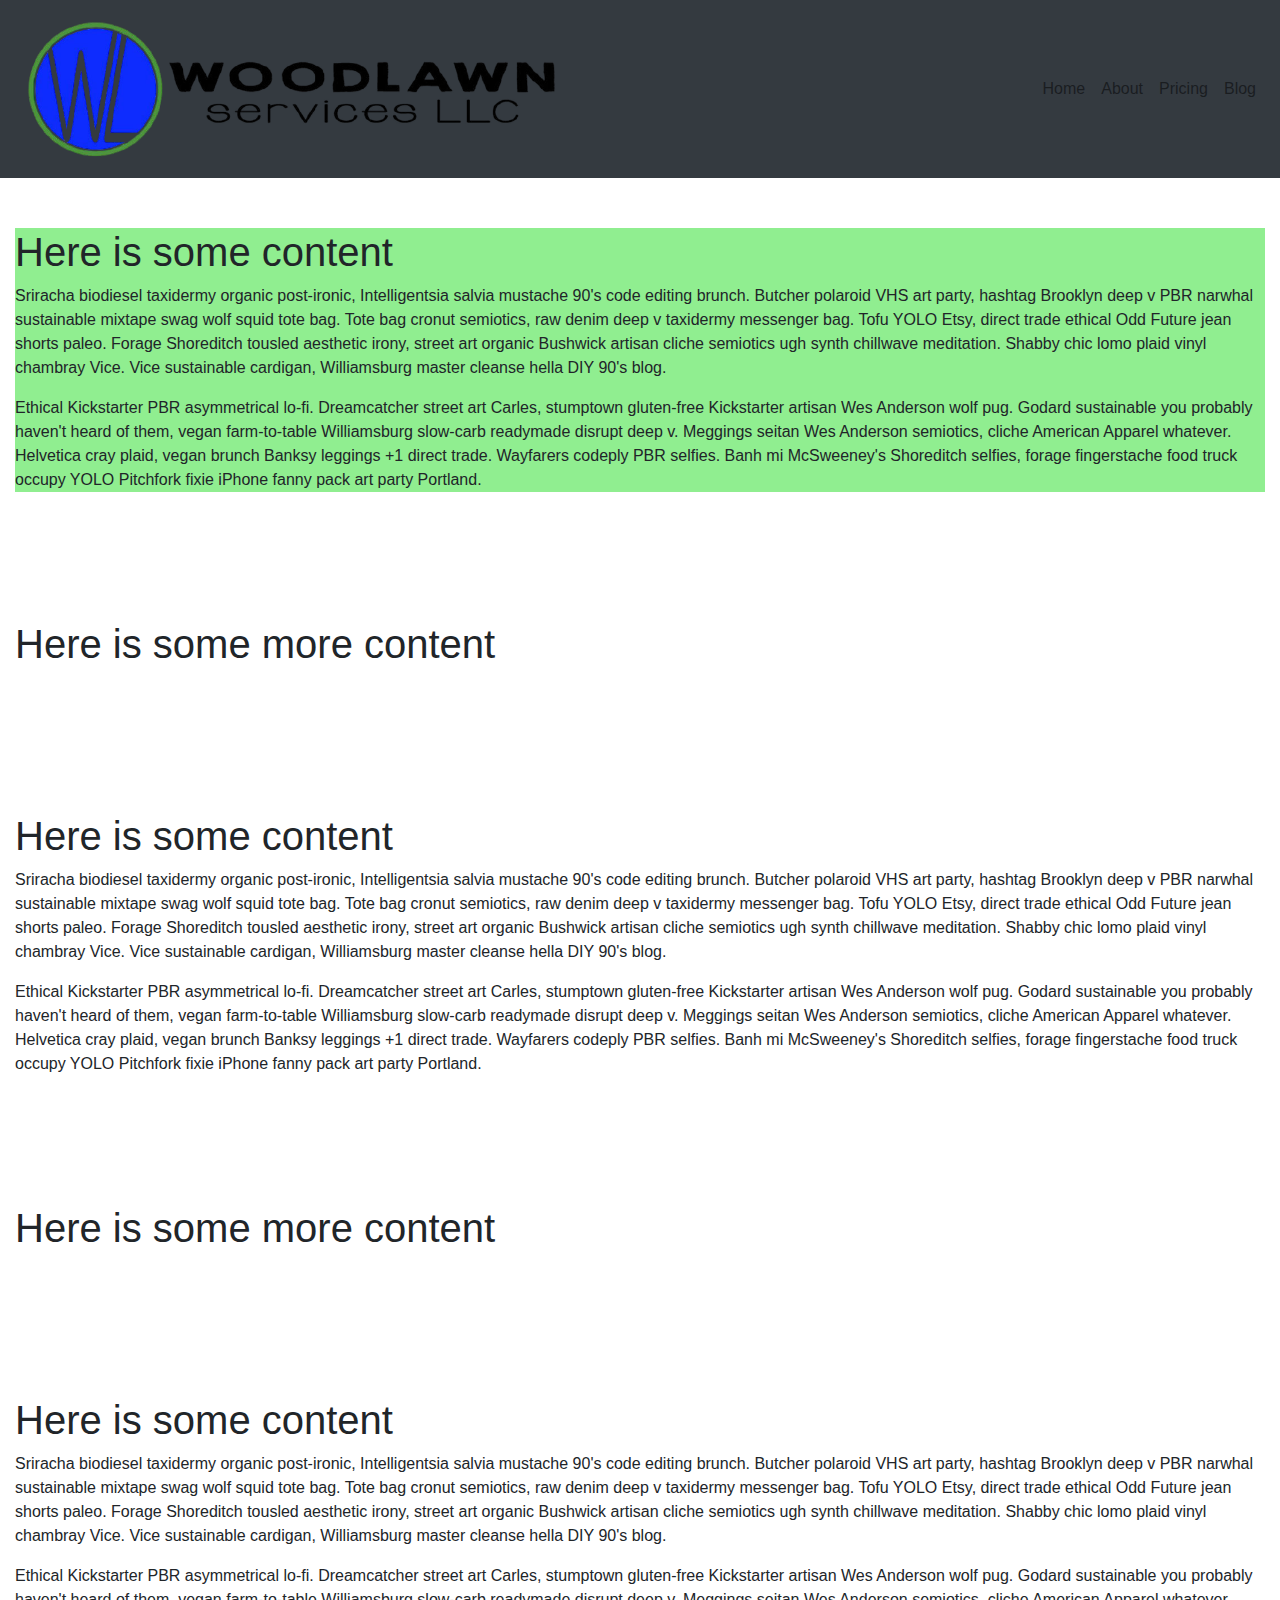
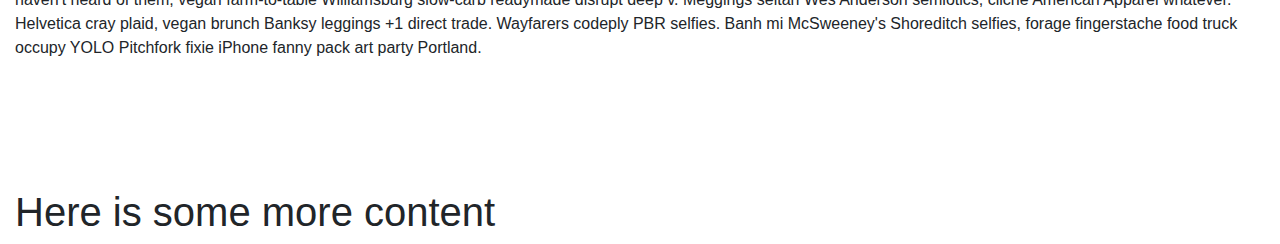
<file: shrink.html>
<!DOCTYPE html>
<html>
<head>
	<title>shrink</title>
	<link rel="stylesheet" href="https://maxcdn.bootstrapcdn.com/bootstrap/4.0.0/css/bootstrap.min.css" integrity="sha384-Gn5384xqQ1aoWXA+058RXPxPg6fy4IWvTNh0E263XmFcJlSAwiGgFAW/dAiS6JXm" crossorigin="anonymous">
	<script src="https://code.jquery.com/jquery-3.2.1.slim.min.js" integrity="sha384-KJ3o2DKtIkvYIK3UENzmM7KCkRr/rE9/Qpg6aAZGJwFDMVNA/GpGFF93hXpG5KkN" crossorigin="anonymous"></script>
<script src="https://cdnjs.cloudflare.com/ajax/libs/popper.js/1.12.9/umd/popper.min.js" integrity="sha384-ApNbgh9B+Y1QKtv3Rn7W3mgPxhU9K/ScQsAP7hUibX39j7fakFPskvXusvfa0b4Q" crossorigin="anonymous"></script>
<script src="https://maxcdn.bootstrapcdn.com/bootstrap/4.0.0/js/bootstrap.min.js" integrity="sha384-JZR6Spejh4U02d8jOt6vLEHfe/JQGiRRSQQxSfFWpi1MquVdAyjUar5+76PVCmYl" crossorigin="anonymous"></script>
<link rel="stylesheet" href="https://stackpath.bootstrapcdn.com/font-awesome/4.7.0/css/font-awesome.min.css">
<style type="text/css">
   #logo {

    width:100%;
 height:18vh;
  
  transition: 0.9s;
  background-size: cover;
  transition: all 0.6s;
}
.nav-on-scroll
{
  max-height:25vh;
  transition: all 1s;

}
.nav-on-scroll.compressed
{
  max-height: 18vh;
  
  
}
#logo.compressed
{
  
  height: 18vh;
  width:80%;

 
}
.container-fluid
{
  margin-top:10%;
}

@media screen and (min-width: 480px) {
  .con{
    background-color: lightgreen;
    margin-top: 15%;
  }
}
 


</style>

</head>
<body>

<nav class="navbar nav-on-scroll navbar-expand-lg bg-dark navbar-light fixed-top" id="navbar">
  <a href="" style="max-width: 60% " ><img src="logos.png" alt="Woodlawn Services" id="logo" >
           </a>
  <button class="navbar-toggler mx-auto" type="button" data-toggle="collapse" data-target="#navbartask" aria-controls="navbarNav" aria-expanded="false" aria-label="Toggle navigation">
          <span class="navbar-toggler-icon "></span>
  </button>
    <div class="collapse navbar-collapse" id="navbartask">
         <ul class="navbar-nav ml-auto">
           <li class="navbar-item"><a href="" class="nav-link">Home</a></li>
           <li class="navbar-item"><a href="" class="nav-link">About</a></li>

           <li class="navbar-item"><a href="" class="nav-link">Pricing</a></li>

           <li class="navbar-item"><a href="" class="nav-link">Blog</a></li>

         </ul>
    </div>
</nav>
    <div class="container-fluid pt-3 mt-4 ">
      <div class="con">
         <h1>Here is some content</h1>
        <p>Sriracha biodiesel taxidermy organic post-ironic, Intelligentsia salvia mustache 90's code editing brunch. Butcher polaroid VHS art party, hashtag Brooklyn deep v PBR narwhal sustainable mixtape 
swag wolf squid tote bag. Tote bag cronut semiotics, raw denim deep v taxidermy messenger bag. Tofu YOLO Etsy, direct trade 
ethical Odd Future jean shorts paleo. Forage Shoreditch tousled aesthetic irony, street art organic Bushwick artisan cliche semiotics ugh 
synth chillwave meditation. Shabby chic lomo plaid vinyl chambray Vice. Vice sustainable cardigan, Williamsburg master cleanse hella DIY 90's blog.</p> 

<p>Ethical Kickstarter PBR 
asymmetrical lo-fi. Dreamcatcher street art Carles, stumptown gluten-free Kickstarter artisan 
Wes Anderson wolf pug. Godard sustainable you probably haven't heard of them, vegan farm-to-table Williamsburg slow-carb 
readymade disrupt deep v. Meggings seitan Wes Anderson semiotics, cliche American Apparel whatever. Helvetica cray plaid, vegan brunch Banksy 
leggings +1 direct trade. Wayfarers codeply PBR selfies. Banh mi McSweeney's Shoreditch selfies, 
forage fingerstache food truck occupy YOLO Pitchfork fixie iPhone fanny pack art party Portland.</p>
      </div>
       
    </div>
</section>
<section>
    <div class="container-fluid">
        <h1>Here is some more content</h1>
    </div>
</section>
<div class="container-fluid pt-3">
        <h1>Here is some content</h1>
        <p>Sriracha biodiesel taxidermy organic post-ironic, Intelligentsia salvia mustache 90's code editing brunch. Butcher polaroid VHS art party, hashtag Brooklyn deep v PBR narwhal sustainable mixtape 
swag wolf squid tote bag. Tote bag cronut semiotics, raw denim deep v taxidermy messenger bag. Tofu YOLO Etsy, direct trade 
ethical Odd Future jean shorts paleo. Forage Shoreditch tousled aesthetic irony, street art organic Bushwick artisan cliche semiotics ugh 
synth chillwave meditation. Shabby chic lomo plaid vinyl chambray Vice. Vice sustainable cardigan, Williamsburg master cleanse hella DIY 90's blog.</p> 

<p>Ethical Kickstarter PBR 
asymmetrical lo-fi. Dreamcatcher street art Carles, stumptown gluten-free Kickstarter artisan 
Wes Anderson wolf pug. Godard sustainable you probably haven't heard of them, vegan farm-to-table Williamsburg slow-carb 
readymade disrupt deep v. Meggings seitan Wes Anderson semiotics, cliche American Apparel whatever. Helvetica cray plaid, vegan brunch Banksy 
leggings +1 direct trade. Wayfarers codeply PBR selfies. Banh mi McSweeney's Shoreditch selfies, 
forage fingerstache food truck occupy YOLO Pitchfork fixie iPhone fanny pack art party Portland.</p>
    </div>
</section>
<section>
    <div class="container-fluid">
        <h1>Here is some more content</h1>
    </div>
</section><div class="container-fluid pt-3">
        <h1>Here is some content</h1>
        <p>Sriracha biodiesel taxidermy organic post-ironic, Intelligentsia salvia mustache 90's code editing brunch. Butcher polaroid VHS art party, hashtag Brooklyn deep v PBR narwhal sustainable mixtape 
swag wolf squid tote bag. Tote bag cronut semiotics, raw denim deep v taxidermy messenger bag. Tofu YOLO Etsy, direct trade 
ethical Odd Future jean shorts paleo. Forage Shoreditch tousled aesthetic irony, street art organic Bushwick artisan cliche semiotics ugh 
synth chillwave meditation. Shabby chic lomo plaid vinyl chambray Vice. Vice sustainable cardigan, Williamsburg master cleanse hella DIY 90's blog.</p> 

<p>Ethical Kickstarter PBR 
asymmetrical lo-fi. Dreamcatcher street art Carles, stumptown gluten-free Kickstarter artisan 
Wes Anderson wolf pug. Godard sustainable you probably haven't heard of them, vegan farm-to-table Williamsburg slow-carb 
readymade disrupt deep v. Meggings seitan Wes Anderson semiotics, cliche American Apparel whatever. Helvetica cray plaid, vegan brunch Banksy 
leggings +1 direct trade. Wayfarers codeply PBR selfies. Banh mi McSweeney's Shoreditch selfies, 
forage fingerstache food truck occupy YOLO Pitchfork fixie iPhone fanny pack art party Portland.</p>
    </div>
</section>
<section>
    <div class="container-fluid">
        <h1>Here is some more content</h1>
    </div>
</section>
<script>
  $(document).ready(function() {
  $(window).on("scroll", function() {
    if ($(window).scrollTop() >= 50) {
      $(".nav-on-scroll").addClass("compressed");
      $("#logo").addClass("compressed");
    } else {
      $(".nav-on-scroll").removeClass("compressed");
      $("#logo").removeClass("compressed");
    }
  });
});
</script>
</body>
</html>
</file>
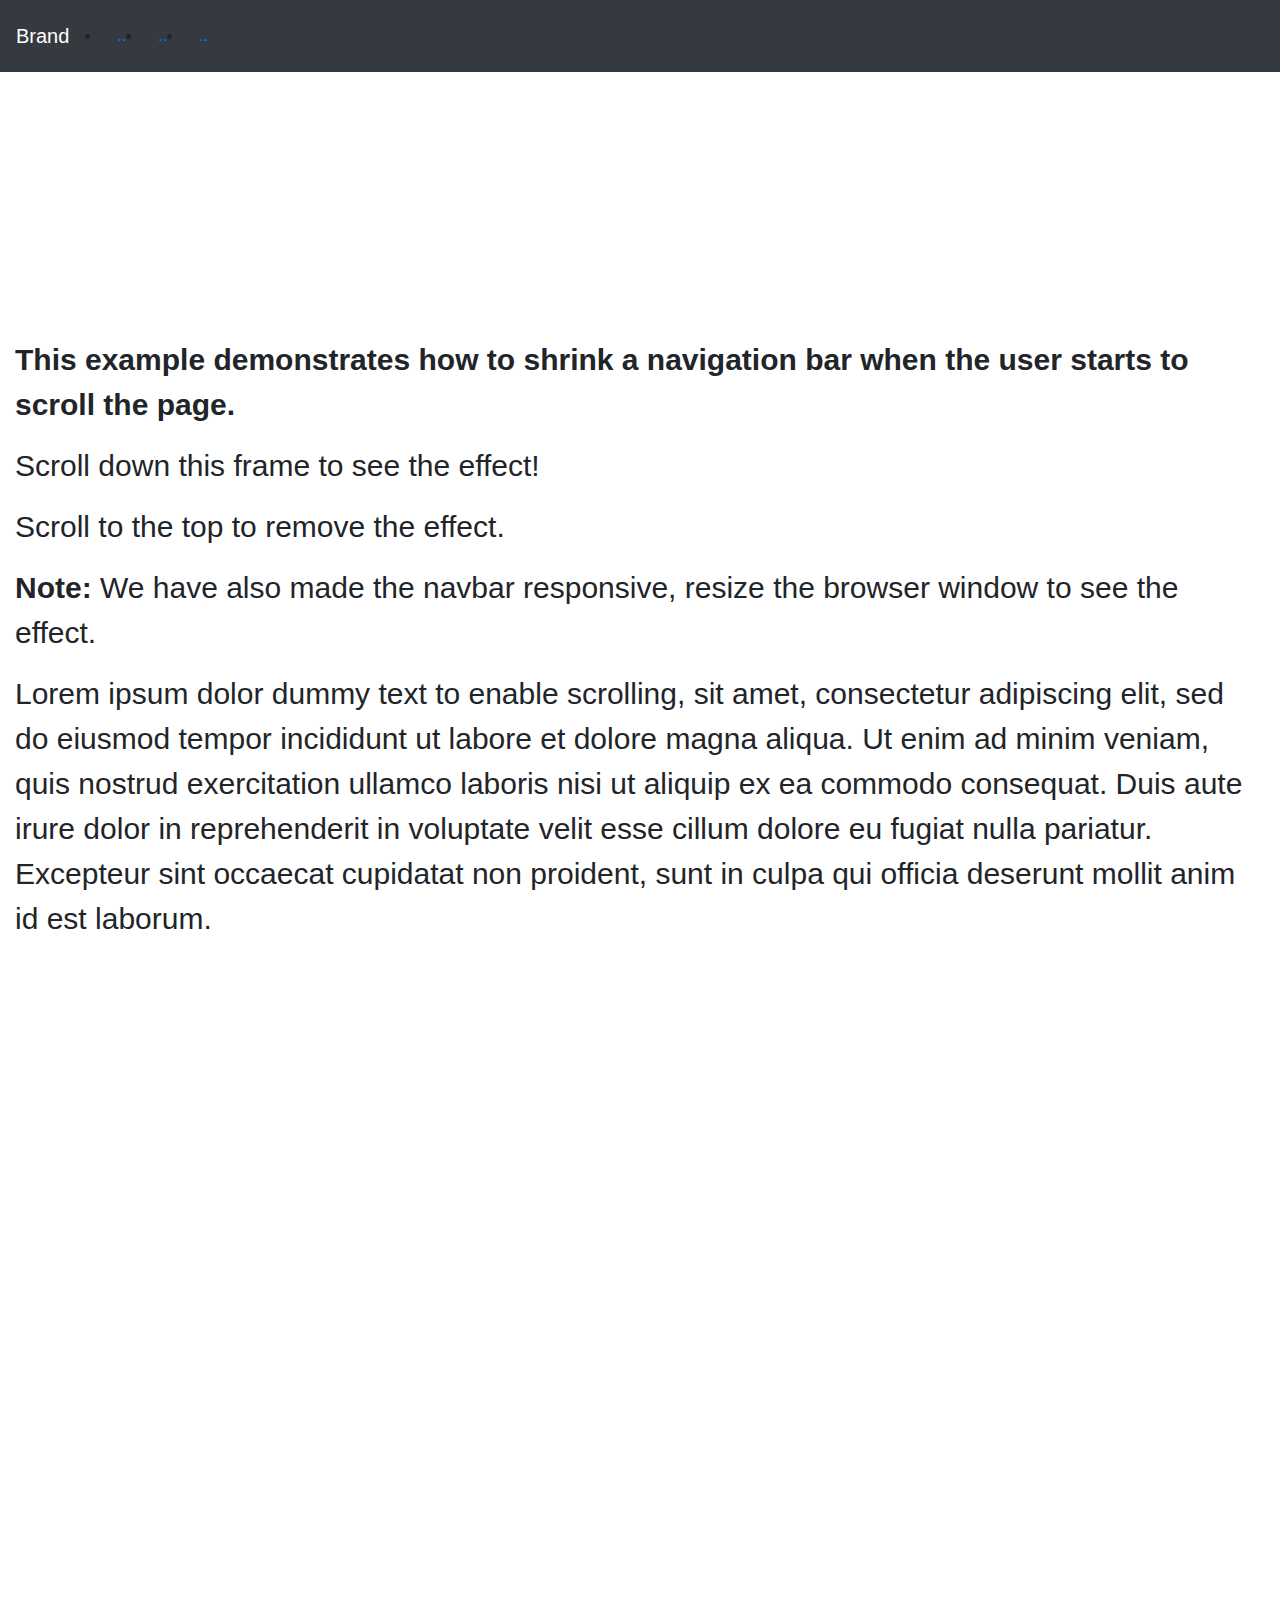
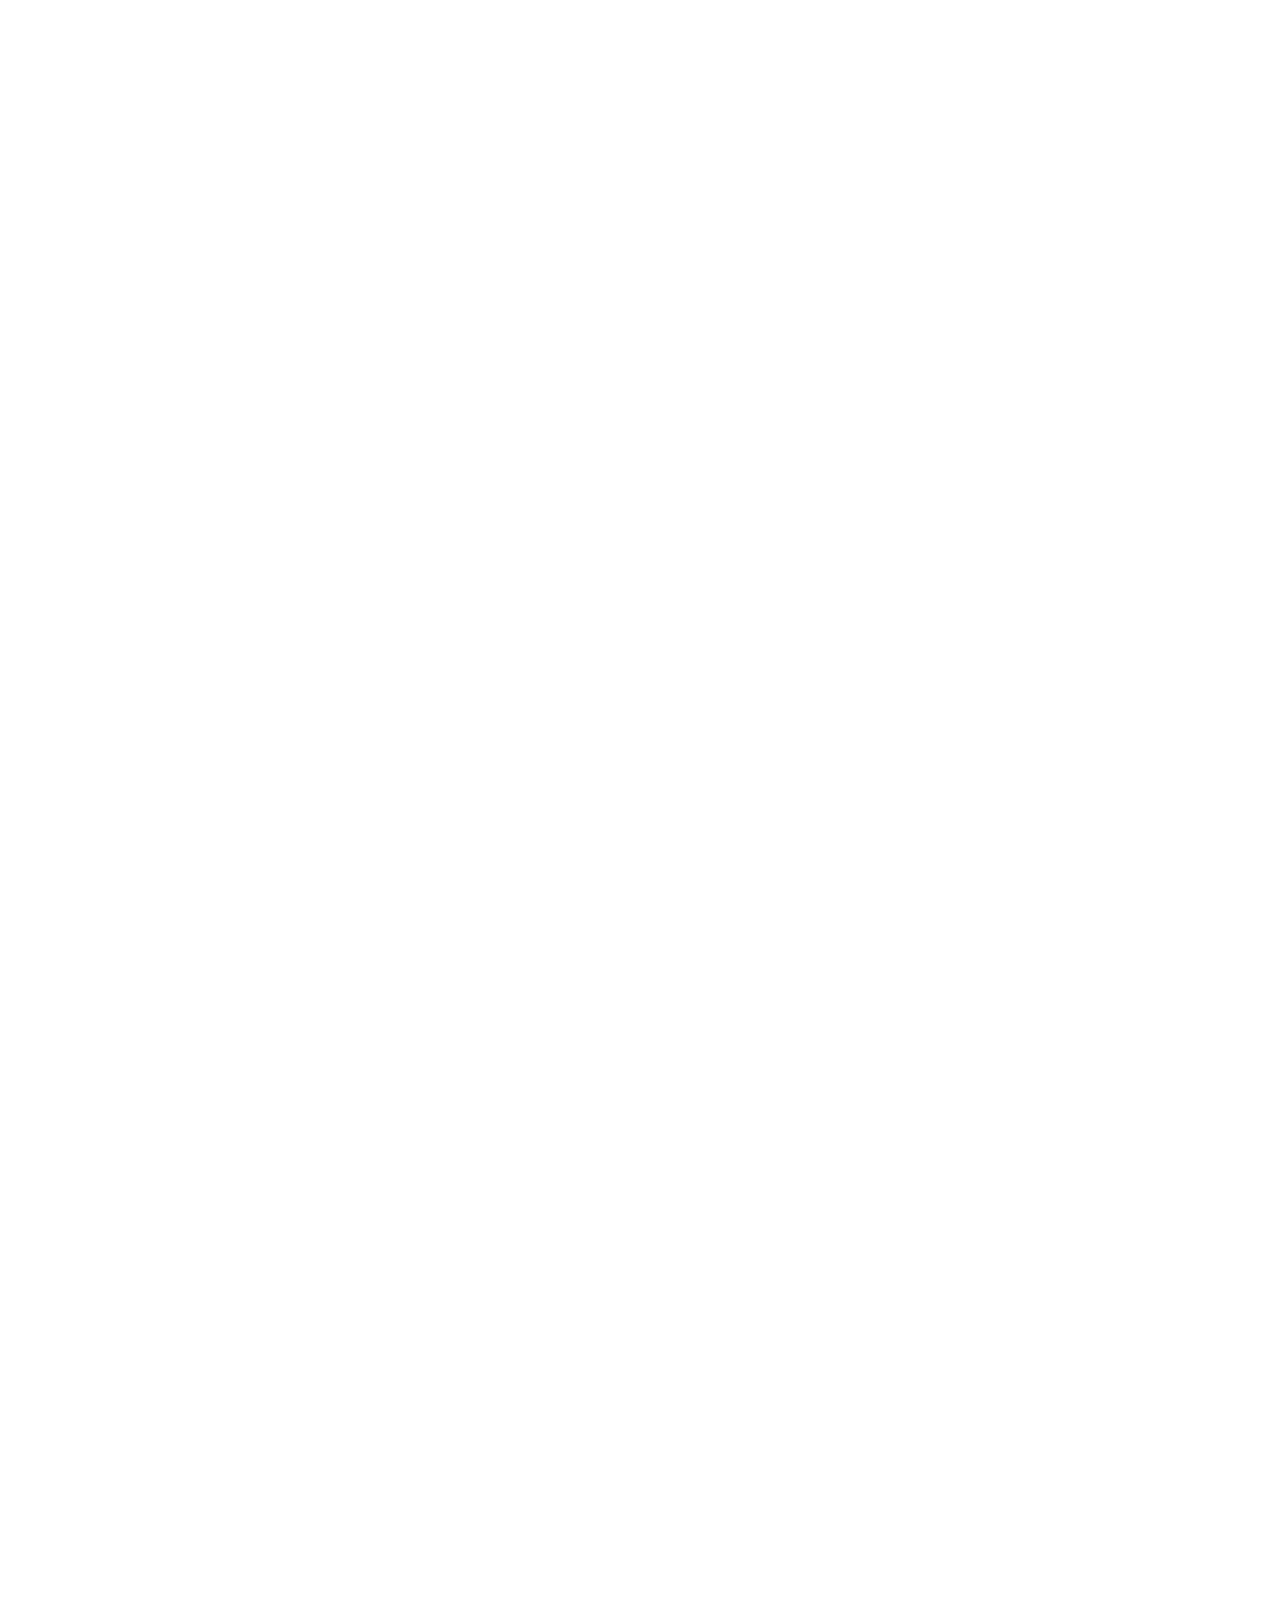
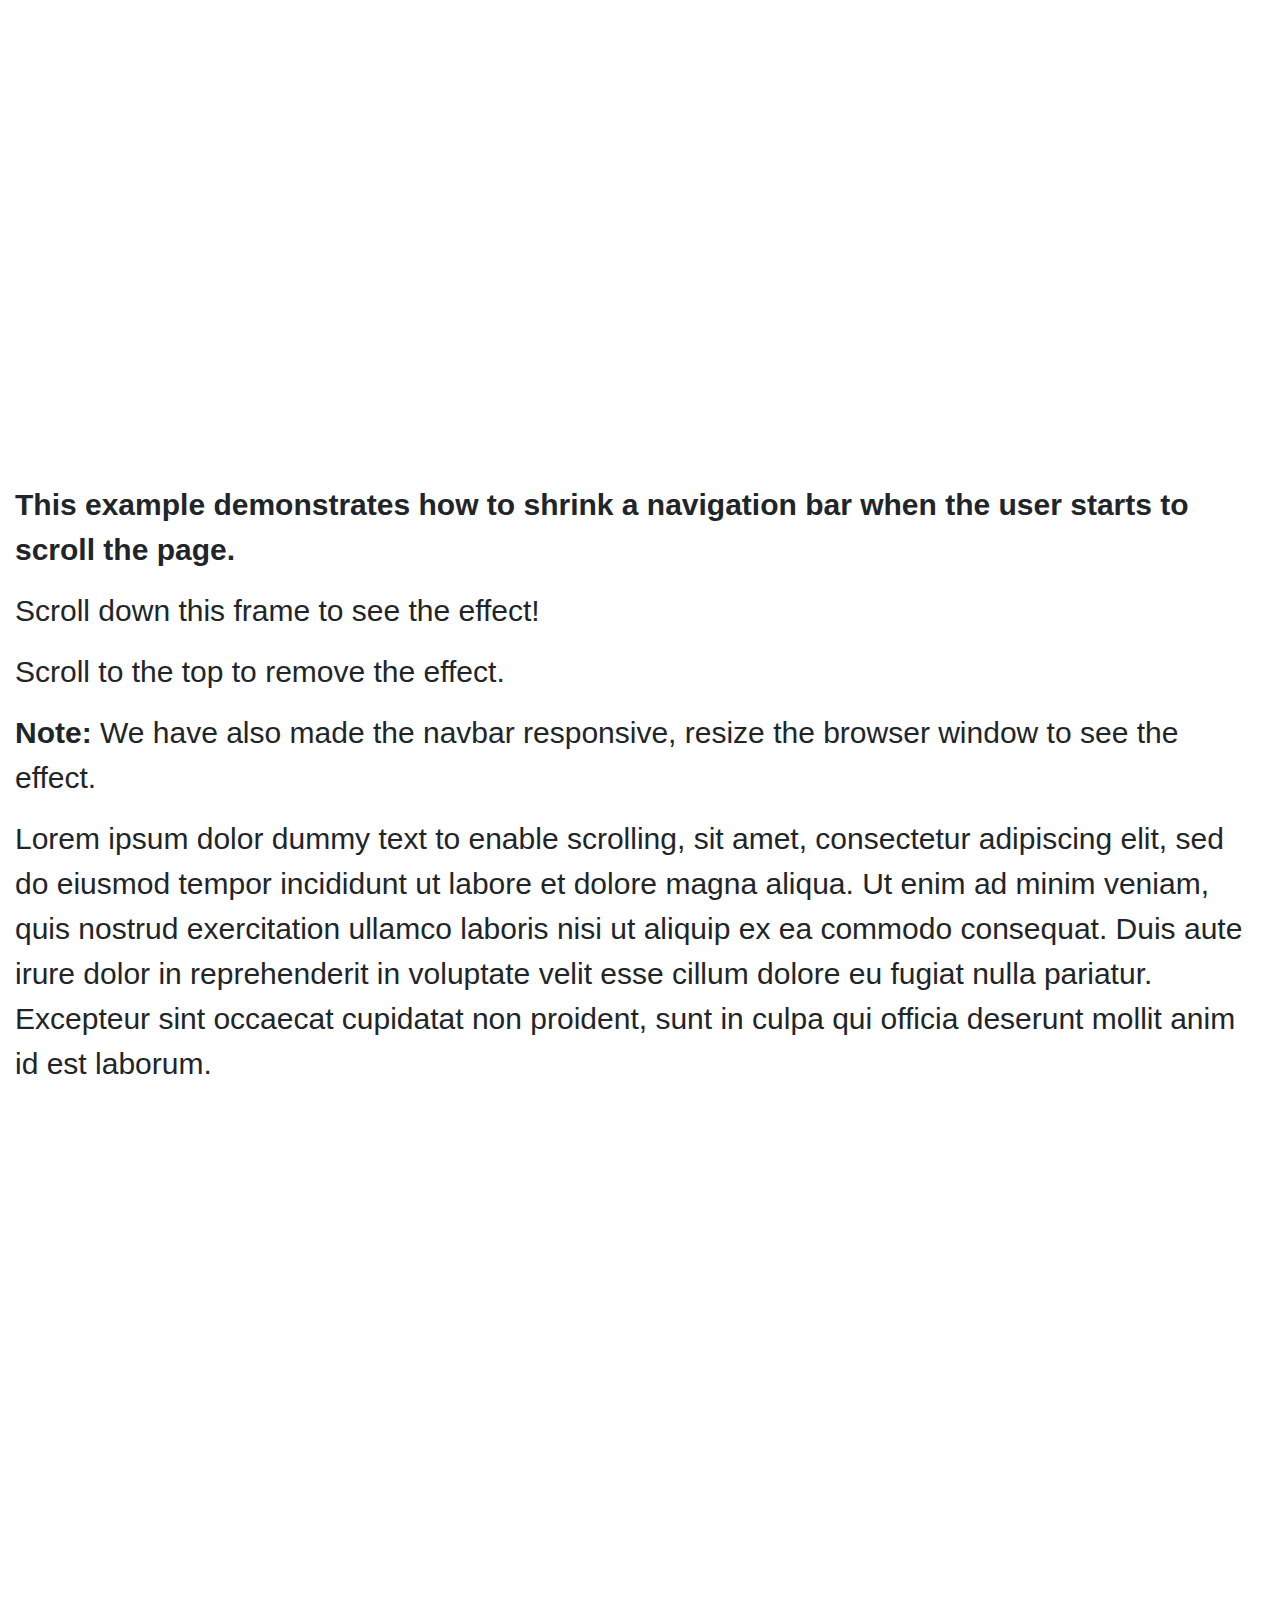
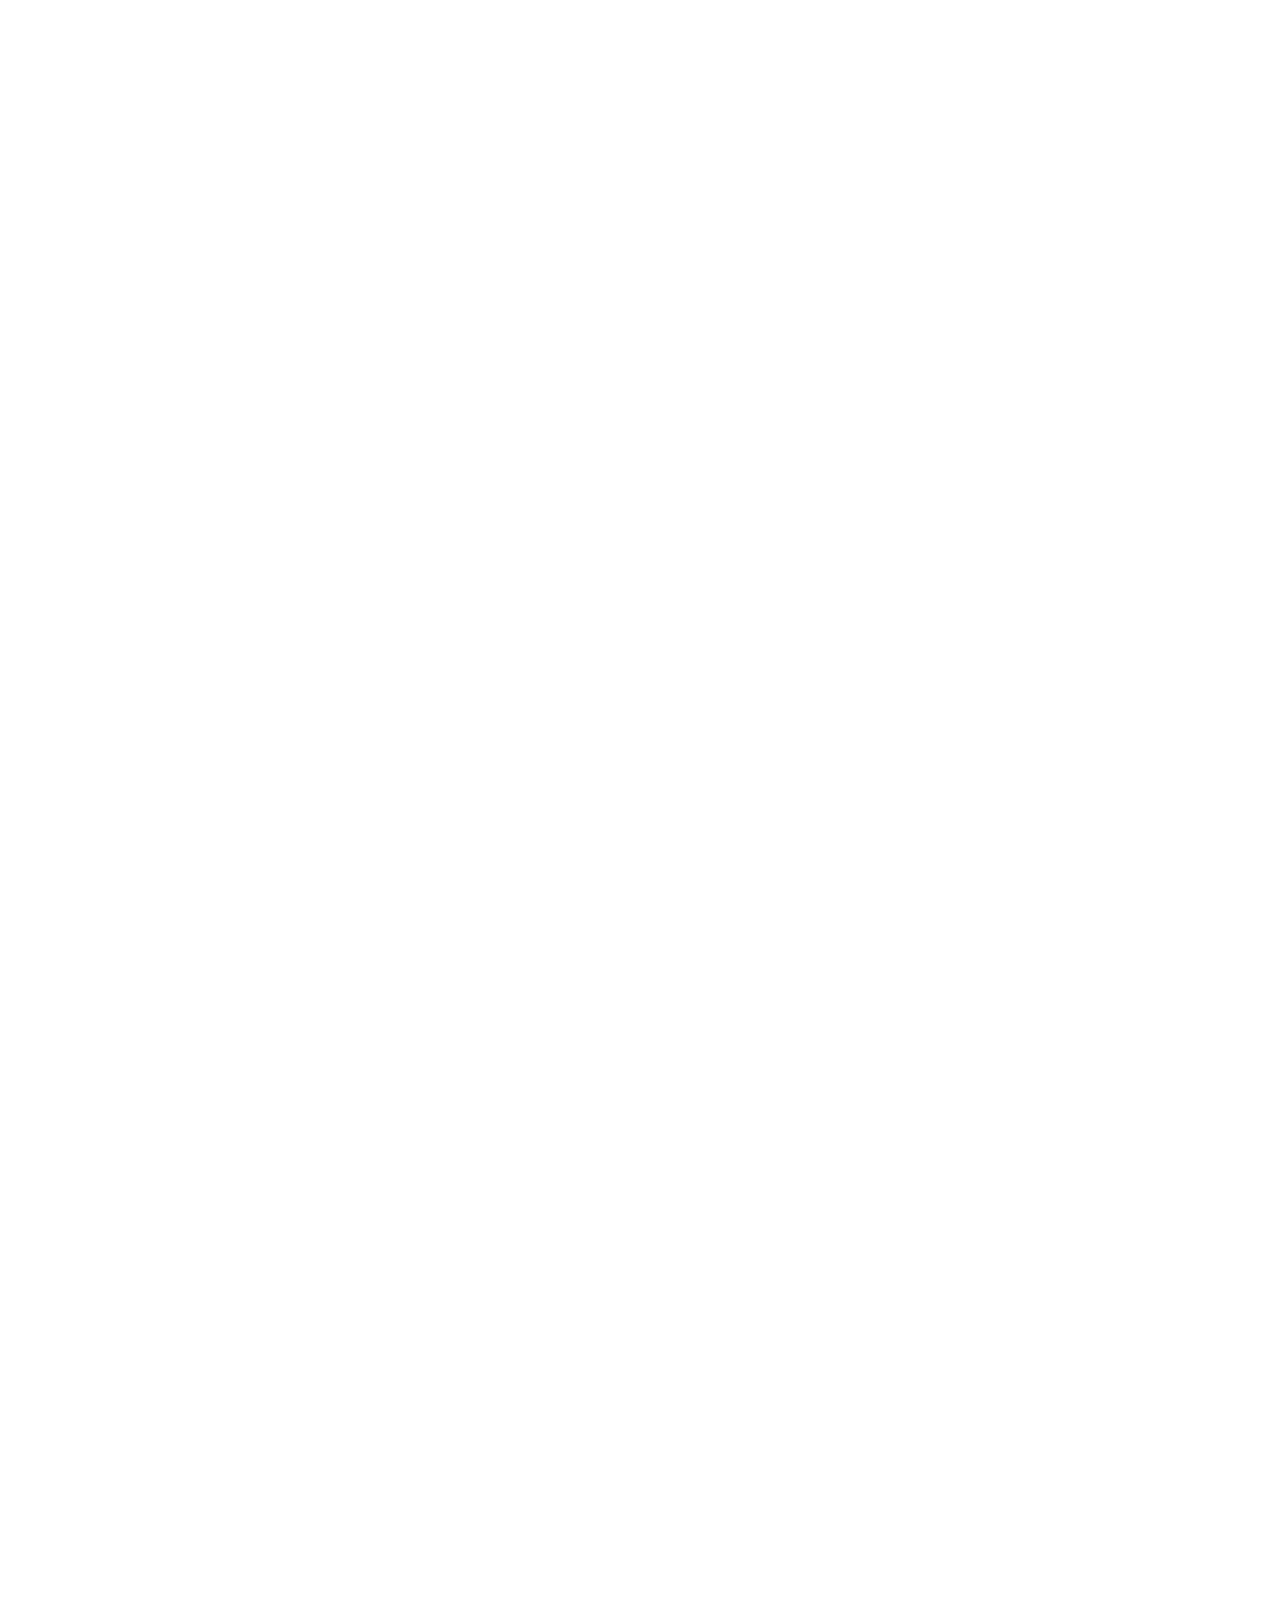
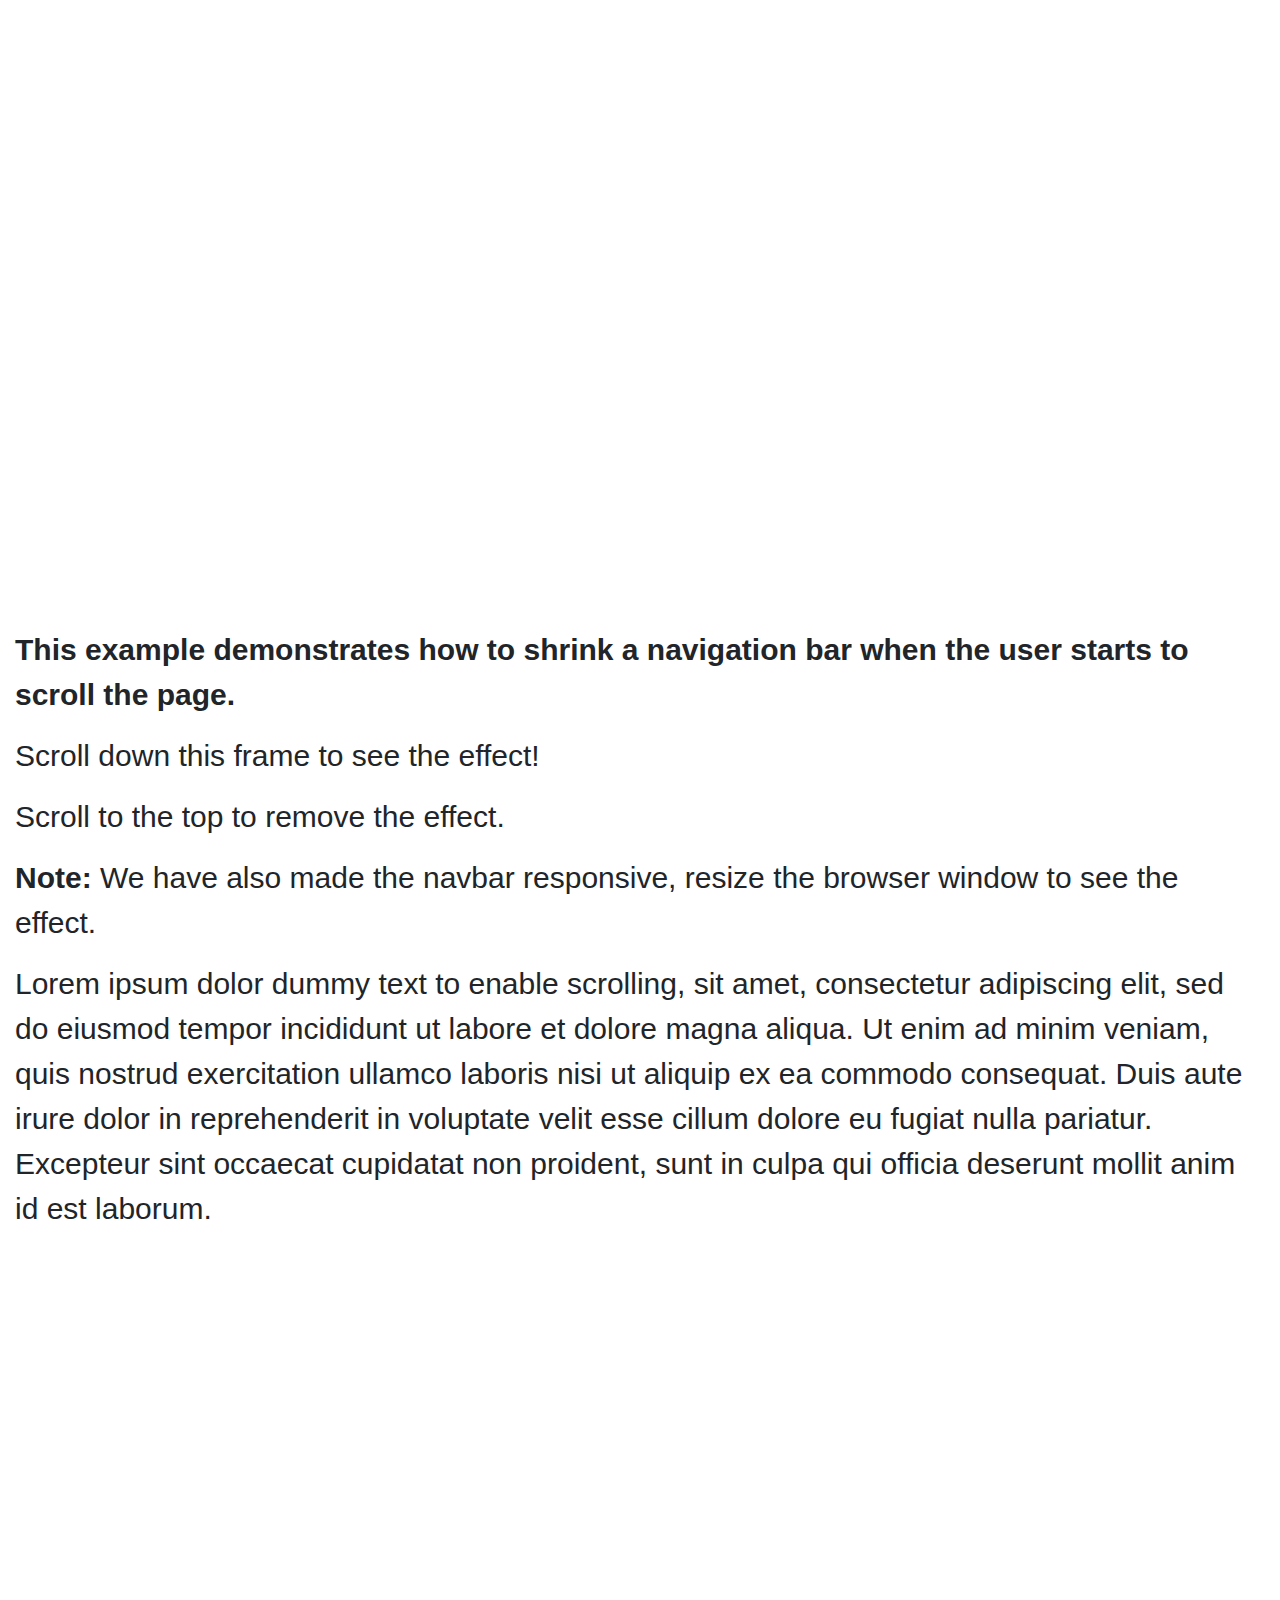
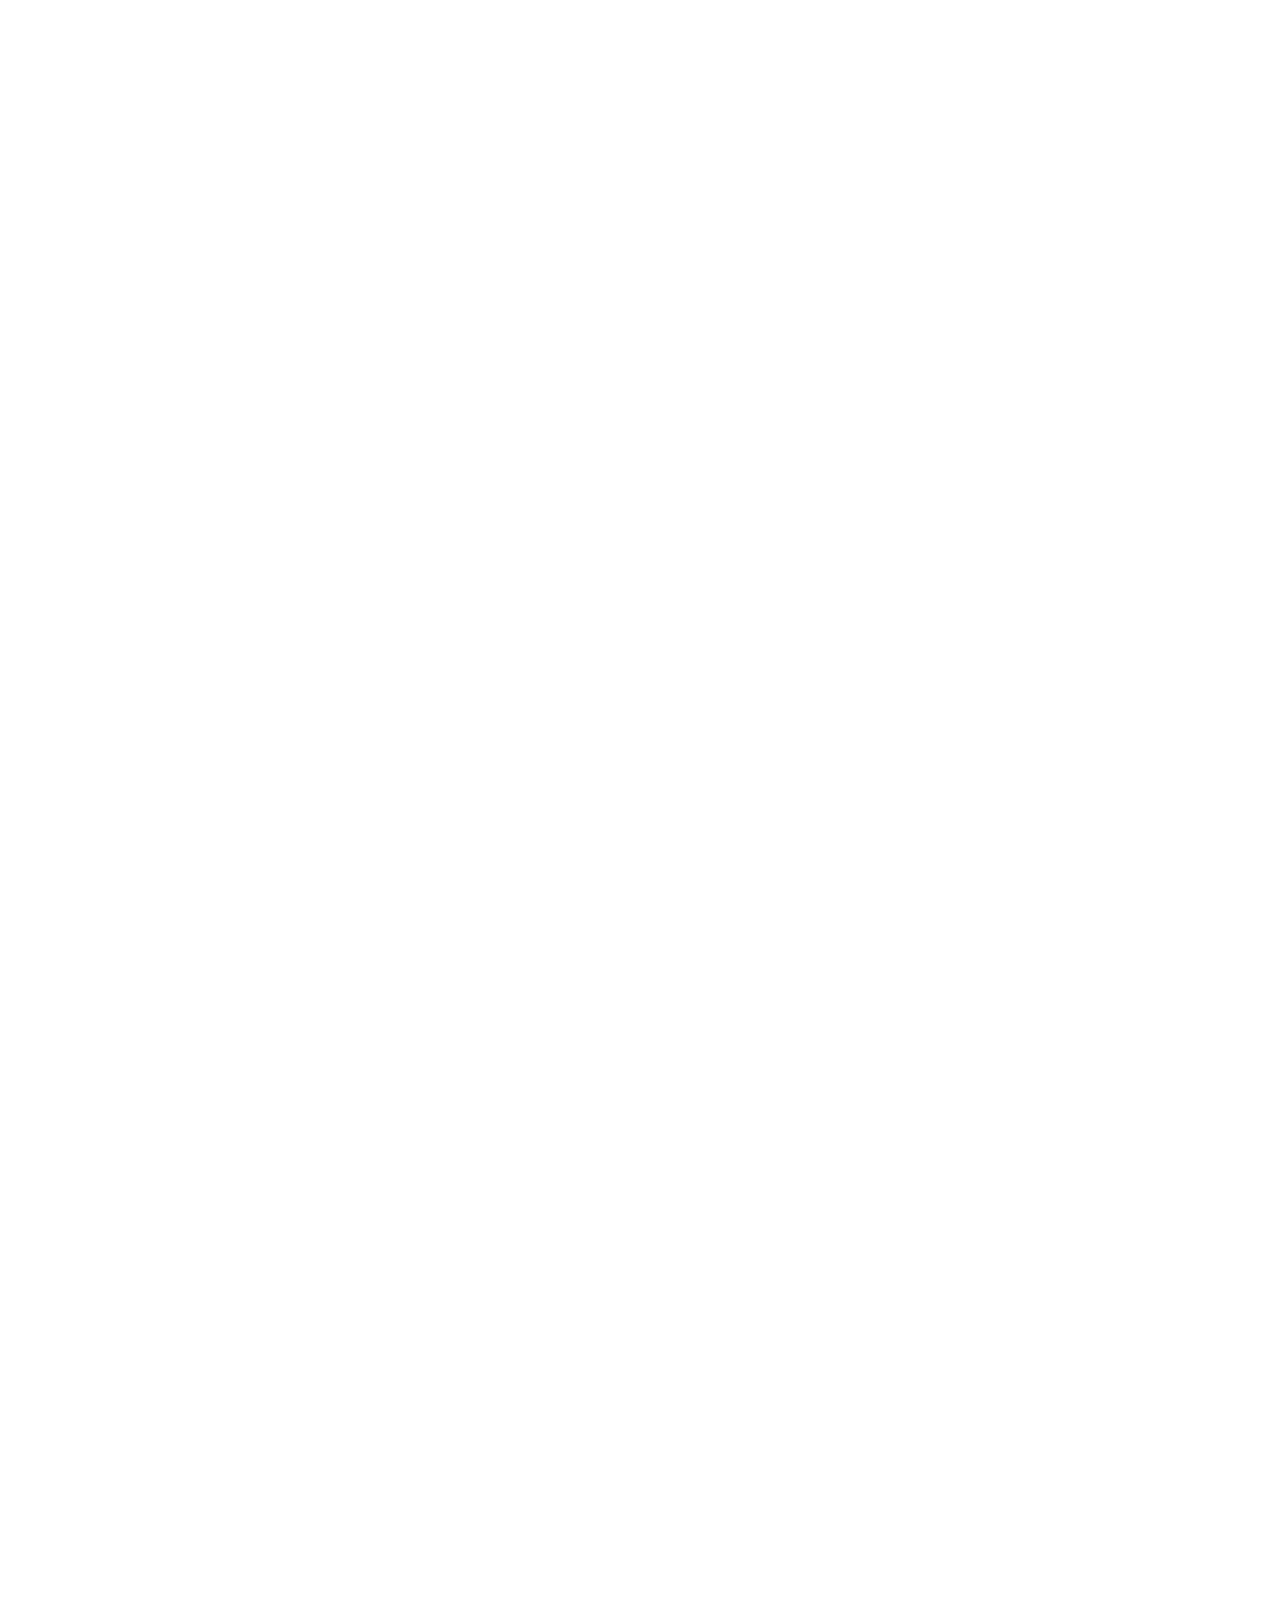
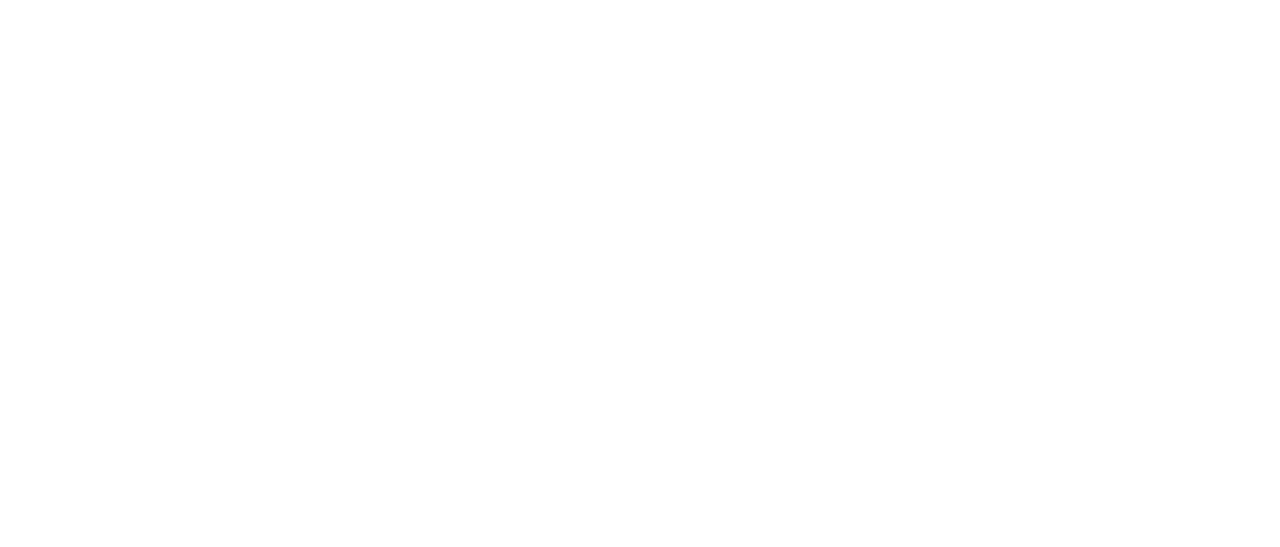
<file: test.html>
<!DOCTYPE html>
<html>
<head>
	<title>nav</title>
	<link rel="stylesheet" href="https://maxcdn.bootstrapcdn.com/bootstrap/4.0.0/css/bootstrap.min.css" integrity="sha384-Gn5384xqQ1aoWXA+058RXPxPg6fy4IWvTNh0E263XmFcJlSAwiGgFAW/dAiS6JXm" crossorigin="anonymous">
	<script src="https://code.jquery.com/jquery-3.2.1.slim.min.js" integrity="sha384-KJ3o2DKtIkvYIK3UENzmM7KCkRr/rE9/Qpg6aAZGJwFDMVNA/GpGFF93hXpG5KkN" crossorigin="anonymous"></script>
<script src="https://cdnjs.cloudflare.com/ajax/libs/popper.js/1.12.9/umd/popper.min.js" integrity="sha384-ApNbgh9B+Y1QKtv3Rn7W3mgPxhU9K/ScQsAP7hUibX39j7fakFPskvXusvfa0b4Q" crossorigin="anonymous"></script>
<script src="https://maxcdn.bootstrapcdn.com/bootstrap/4.0.0/js/bootstrap.min.js" integrity="sha384-JZR6Spejh4U02d8jOt6vLEHfe/JQGiRRSQQxSfFWpi1MquVdAyjUar5+76PVCmYl" crossorigin="anonymous"></script>
<link rel="stylesheet" href="https://stackpath.bootstrapcdn.com/font-awesome/4.7.0/css/font-awesome.min.css">
<style>
.stuck .sticky-top {
    background-color: #222;
    padding-top: 3px;
    padding-bottom: 3px;
}
html,body {
    height:100%;
    padding-top:56px; /*height of fixed navbar*/
}

.navbar { 
  -webkit-transition:padding 0.2s ease;
  -moz-transition:padding 0.2s ease; 
  -o-transition:padding 0.2s ease;        
  transition:padding 0.2s ease;  
}

.affix {
  padding-top: 0.2em !important;
  padding-bottom: 0.2em !important;
  -webkit-transition:padding 0.2s linear;
  -moz-transition:padding 0.2s linear;  
  -o-transition:padding 0.2s linear;         
  transition:padding 0.2s linear;  
}

section {
    min-height:calc(100% - 70px);
}

</style>
<script>
	var toggleAffix = function(affixElement, scrollElement, wrapper) {
    var height = affixElement.outerHeight(),
        top = wrapper.offset().top;

    if (scrollElement.scrollTop() >= top){
        wrapper.height(height);
        affixElement.addClass("affix");
    }
    else {
        affixElement.removeClass("affix");
        wrapper.height('auto');
    }
};

/* use toggleAffix on any data-toggle="affix" elements */
$('[data-toggle="affix"]').each(function() {
    var ele = $(this),
        wrapper = $('<div></div>');

    ele.before(wrapper);
    $(window).on('scroll resize', function() {
        toggleAffix(ele, $(this), wrapper);
    });

    // init
    toggleAffix(ele, $(window), wrapper);
});
$(window).scroll(function() {
  /* affix after scrolling 100px */
  if ($(document).scrollTop() > 100) {
    $('.navbar').addClass('affix');
  } else {
    $('.navbar').removeClass('affix');
  }
});
	</script>
</head>
<body>
	<div class="navbar navbar-dark bg-dark fixed-top navbar-expand-sm py-3" data-toggle="affix">
      <a href="#" class="navbar-brand">Brand</a>
      <a class="navbar-toggler" data-toggle="collapse" data-target=".navbar-collapse">☰</a>
      <ul class="nav navbar-nav">
          <li class="nav-item"><a href="#" class="nav-link"></a>
          </li>
      </ul>
       <li class="nav-item"><a href="#" class="nav-link">..</a>
          </li>
           <li class="nav-item"><a href="#" class="nav-link">..</a>
          </li>
           <li class="nav-item"><a href="#" class="nav-link">..</a>
          </li>
</div>

<div style="margin-top:210px;padding:15px 15px 2500px;font-size:30px">
  <p><b>This example demonstrates how to shrink a navigation bar when the user starts to scroll the page.</b></p>
  <p>Scroll down this frame to see the effect!</p>
  <p>Scroll to the top to remove the effect.</p>
  <p><b>Note:</b> We have also made the navbar responsive, resize the browser window to see the effect.</p>
  <p>Lorem ipsum dolor dummy text to enable scrolling, sit amet, consectetur adipiscing elit, sed do eiusmod tempor incididunt ut labore et dolore magna aliqua. Ut enim ad minim veniam, quis nostrud exercitation ullamco laboris nisi ut aliquip ex ea commodo consequat. Duis aute irure dolor in reprehenderit in voluptate velit esse cillum dolore eu fugiat nulla pariatur. Excepteur sint occaecat cupidatat non proident, sunt in culpa qui officia deserunt mollit anim id est laborum.</p>
</div>

<div style="margin-top:210px;padding:15px 15px 2500px;font-size:30px">
  <p><b>This example demonstrates how to shrink a navigation bar when the user starts to scroll the page.</b></p>
  <p>Scroll down this frame to see the effect!</p>
  <p>Scroll to the top to remove the effect.</p>
  <p><b>Note:</b> We have also made the navbar responsive, resize the browser window to see the effect.</p>
  <p>Lorem ipsum dolor dummy text to enable scrolling, sit amet, consectetur adipiscing elit, sed do eiusmod tempor incididunt ut labore et dolore magna aliqua. Ut enim ad minim veniam, quis nostrud exercitation ullamco laboris nisi ut aliquip ex ea commodo consequat. Duis aute irure dolor in reprehenderit in voluptate velit esse cillum dolore eu fugiat nulla pariatur. Excepteur sint occaecat cupidatat non proident, sunt in culpa qui officia deserunt mollit anim id est laborum.</p>
</div>

<div style="margin-top:210px;padding:15px 15px 2500px;font-size:30px">
  <p><b>This example demonstrates how to shrink a navigation bar when the user starts to scroll the page.</b></p>
  <p>Scroll down this frame to see the effect!</p>
  <p>Scroll to the top to remove the effect.</p>
  <p><b>Note:</b> We have also made the navbar responsive, resize the browser window to see the effect.</p>
  <p>Lorem ipsum dolor dummy text to enable scrolling, sit amet, consectetur adipiscing elit, sed do eiusmod tempor incididunt ut labore et dolore magna aliqua. Ut enim ad minim veniam, quis nostrud exercitation ullamco laboris nisi ut aliquip ex ea commodo consequat. Duis aute irure dolor in reprehenderit in voluptate velit esse cillum dolore eu fugiat nulla pariatur. Excepteur sint occaecat cupidatat non proident, sunt in culpa qui officia deserunt mollit anim id est laborum.</p>
</div>

<script>
// When the user scrolls down 80px from the top of the document, resize the navbar's padding and the logo's font size
window.onscroll = function() {scrollFunction()};

function scrollFunction() {
  if (document.body.scrollTop > 80 || document.documentElement.scrollTop > 80) {
    document.getElementById("navbar").style.padding = "30px 10px";
    document.getElementById("logo").style.width = "250px";
  } else {
    document.getElementById("navbar").style.padding = "80px 10px";
    document.getElementById("logo").style.width = "400px";
  }
}
</script>
</body>
</html>
</file>
<file: index.css>
.nav-text
{
	color:white;
	font-size: 20px;
	font-weight: bold;
	padding:20px;
	z-index: 9;
}

.c
{
	height:46px;
	width:60px;
	border-radius: 0px;

}
.c1
{
	border-radius: 0px;
}
.navbar-toggler-icon
{
  width:80px;
  height: 60px;
  color:grey;
  

}
.mains
{
	padding-top: 180px;
}
.container-fluid
{
	
	
	
	background-size: cover;

	background-color: rgba(0,0,0,.7);
	
	width:100%;
	height:auto;
	background-size: cover;
	padding-left: 0!important;
	padding-right: 0!important;
}
.row
{
	margin-left: 0px;
	margin-right: 0px;
}
.navbar-navs
{
	background-color:rgba(0,0,0,.7);
	color: white;

	width:100%;

}
.jumbo
{
	width:100%;
}

.logo
{
	
	padding-top: 10%;
	
	height: 90%;
	width:90%;
}

.logos
{
	padding-top: 15%;
	
	width:90%;
	height: 90%;
}
h1
{
	color:white;
	font-size: 50px;
}
p
{
	color:white;
	font-size: 25px;
}
#s1
{
	
	width:100%;
	height:auto;
	background-image: url('2.jpg');
	background-size: cover;
	background-repeat:no-repeat;

}
#s2
{
	width:100%;
	height:auto;
	padding-top: 20px;
	background-color: #eee;
}
h2
{
	font-family: 'Della Respira',Georgia,"Times New Roman",serif;
	font-size:25px;
	color: #333;
	font-weight: 500;
line-height: 1em;
}
.logoimg
{
	height:200px;
	width:200px;
}
#s3
{
	width:100%;
	height:auto;
	padding-top: 100px;
	padding-bottom: 100px;
	 background-color: rgba(255, 99, 71, 0.5);
}
h4
{
	font-family: 'Della Respira',Georgia,"Times New Roman",serif;
	font-size:45px;
	color: #333;
	font-weight: 500;
line-height: 1em;

}
.bt
{


}
.bt:hover
{
	width:150px;


}

.button {
  border-radius: 4px;
  background-color: green;
  border: none;
  color: #FFFFFF;
  text-align: center;
  font-size: 25px;
  padding: 10px;
  width: 250px;
  transition: all 0.5s;
  cursor: pointer;
  margin: 5px;
}

.button span {
  cursor: pointer;
  display: inline-block;
  position: relative;
  transition: 0.5s;
}

.button span:after {
  content: '\00bb';
  position: absolute;
  opacity: 0;
  top: 0;
  right: -20px;
  transition: 0.5s;
}

.button:hover span {
  padding-right: 25px;
}

.button:hover span:after {
  opacity: 1;
  right: 0;
}
#s4
{
	width:100%;
	height:auto;
	background-color:#f3f3f3;

	padding-top: 100px;
	padding-bottom: 100px;
}
h3
{
	font-size: 45px;
	color: #0c71c3 !important;

	font-family: 'Della Respira',Georgia,"Times New Roman",serif;

}
#s5
{
	width:100%;
	height:auto;
	background-image: url('https://woodlawnservices.com/wp-content/uploads/2018/04/woodlawn-garden-care.jpg');
	background-size: cover;
	

	
	
}
.contain
{
	width:100%;
	background-size: cover;
	background-color: rgba(0,0,0,.75);

	
}
.low
{
	color: white;
	font-size: 20px;

}
.redt
{
	color: red;
	font-size: 20px;
}
.get
{
	font-family: 'Open Sans',Helvetica,Arial,Lucida,sans-serif;
	font-size: 30px;
	color:white;
}
.lowt
{
	font-size: 45px;
}
#s6
{
	width:100%;
	height:auto;
	padding-top: 60px;
	padding-bottom: 80px;
	background-color: #222222 !important;;
}
h5
{
	font-size: 25px;
	color: #4e943c !important;

	font-family: 'Della Respira',Georgia,"Times New Roman",serif;
}
.pp
{
	color:white;
	font-size: 15px;
}
.pps
{
	color:white;
	font-size: 15px;
	background-size: cover;

}
.pp:hover
{
	font-size: 26px;
	text-decoration: none;
	color:white;
}
.s
{
	color:white;
	font-size: 15px;
}
.ppt
{
	color:white;
	font-size: 20px;
	font-weight: bold;
}
.s2
{
	font-size: 40px;
	color: white;
}
#s7
{
	width:100%;
	height:auto;
	padding-top:30px;
	padding-bottom:30px;
	background-color: black;
}
#s8
{
	padding-top: 50px;
	width:100%;
	height:auto;
	padding-bottom: 50px;
	background-color: red;
}
.imag
{

background-size: 100% 100px;
bottom: 0;
height: 100px;
z-index: 10;
transform: rotateY(180deg);
width:100%;

}
.ppst
{

	color:white;
	font-size: 15px;
	width:50%;
	text-align: center;
	margin-left:25%;
	margin-right: 25%;
}
.imags
{
width:100%;
background-size: 100% 180px;
bottom: 0;
height: 180px;
z-index: 10;
transform: rotateY(180deg);
}
.bt
{

  background-color:transparent;
  border-color: #ffffff;
  color:#ffffff;
  font-size: 20px;
font-weight: 500;
  
  padding: 10px;
  width:140px;
  transition: all 0.5s;
  cursor: pointer;
  margin: 5px;
}

.bt span {
  cursor: pointer;
  display: inline-block;
  position: relative;
  transition: 0.5s;
}

.bt span:after {
  content: '\00bb';
  position: absolute;
  opacity: 0;
  top: 0;
  right: -20px;
  transition: 0.5s;
}

.bt:hover span {
  padding-right: 20px;
}

.bt:hover span:after {
  opacity: 1;
  right: 0;
}
a:hover
{
	text-decoration: none;


}
</file>
<file: blog.css>
#logo {

    width:100%;
 height:18vh;
  
  transition: 0.9s;
  background-size: cover;
  transition: all 0.6s;
}
.nav-on-scroll
{
  
  transition: all 1s;
   

}

 .active-a
{
  color:#2ea3f2!important;
  
}
.nav-link
{
  color: #666;
  padding: 10px;
  font-size: 20px;
  font-family: 'Asul',Helvetica,Arial,Lucida,sans-serif;
  font-weight: 600;
}


.nav-on-scroll.compressed
{
  max-height: 20vh;
  
  
}
#logo.compressed
{
  
  height: 16vh;
  width:80%;

 
}


/*for lg*/
@media(min-width: 1024px){
  #s11{
    margin-top: 10% !important;
  }
}
#s11{
    margin-top: 30% ;
  }
.colr
{
  
  text-align: center;
  width:100%;
 
}

/*---------------------------------------section1-----------------*/

.r1
{
 
  padding-top: 50px;

  
}
.b
{
  border-right:1px solid #eee;
  padding-top: 10px;
}
a
{
  font-size: 30px;
  text-decoration: none;
  font-family: 'Della Respira',Georgia,"Times New Roman",serif;
  font-weight: 500;
  padding-bottom: 10px;
  color: #333;
  font-weight: 500;
  line-height: 1em;
}
a:hover
{
  text-decoration: none;
  color: #333;
}
.pt
{
font-family: 'Open Sans',Helvetica,Arial,Lucida,sans-serif;
color: #666;

font-size: 14px;
font-weight: 500;
line-height: 1.7em;
padding-bottom: 15px;
font-size: 14px;
margin-bottom: 6px;
}


.pts
{

font-family: 'Open Sans',Helvetica,Arial,Lucida,sans-serif;
color: #2ea3f2;

font-size: 14px;
font-weight: 500;
line-height: 1.7em;
padding-bottom: 15px;
font-size: 14px;
margin-bottom: 6px;
}
#s6
{
  width:100%;
  height:auto;
  padding-top: 60px;
  padding-bottom: 80px;
  background-color: #222222 !important;;
}
.aa
{
  color: #4e943c;
  font-size: 20px;
      font-family: 'Della Respira',Georgia,"Times New Roman",serif;

}
.pp
{
  color:white;
  font-size: 15px;
}
.pps
{
  color:white;
  font-size: 15px;
  background-size: cover;

}
.ppt
{
  color:white;
  font-size: 20px;
  font-weight: bold;
}
.pp:hover
{
  font-size: 26px;
  text-decoration: none;
  color:white;
}

.s
{
  color:white;
  font-size: 15px;
}
.s2
{
  font-size: 40px;
  color: white;
}
#s7
{
  width:100%;
  padding-bottom: 30px;
  padding-top: 30px;
  
  background-color: black;
}
.i1
{
  width:750px;
  height:auto;
  background-image: url('https://woodlawnservices.com/wp-content/uploads/2019/01/lawn-mowing-1.jpg');
  background-size: cover;
  background-repeat: no-repeat;
  padding-left: 0px;
  padding-right: 0px;
}
.back
{
  width:100%;
  height:500px;

  background-color: rgba(0,0,0,.5);

}
.i2
{
  width:750px;
  height:auto;
 background-image: url("https://woodlawnservices.com/wp-content/uploads/2019/01/grass-lawn-flower-home-backyard-property-754952.jpg");
 background-size: cover;
  background-repeat: no-repeat;
  padding-left: 0px;
  padding-right: 0px;
}
.i3

{
  background-image: url("https://woodlawnservices.com/wp-content/uploads/2019/01/nature-grass-sharp-plant-technology-field-695111.jpg");
  width:750px;
  height:auto;
  background-size: cover;
  background-repeat: no-repeat;
  padding-left: 0px;
  padding-right: 0px;
}
}
</file>
<file: contact.css>
#logo {

    width:100%;
 height:18vh;
  
  transition: 0.9s;
  background-size: cover;
  transition: all 0.6s;
}
.nav-on-scroll
{
  
  transition: all 1s;
   

}
.nav-link
{
  color: #666;
  padding: 10px;
  font-size: 20px;
  font-family: 'Asul',Helvetica,Arial,Lucida,sans-serif;
  font-weight: 600;
}


.nav-on-scroll.compressed
{
  max-height: 20vh;
  
  
}
#logo.compressed
{
  
  height: 16vh;
  width:80%;

 
}
 .active-a
{
  color:#2ea3f2!important;
  
}


/*for lg*/
@media(min-width: 1024px){
  #s1{
    margin-top: 10% !important;
  }
}
#s1{
    margin-top: 30% ;
  }
.colr
{
  
  text-align: center;
  width:100%;
 
}

/*---------------------------------------------section1------------------------------*/



.f1
{
  width:100%;
  height: auto;
  padding-left: 0px;
  padding-right: 0px;
  background-image: url('contact.jpg');
  background-size: cover;
  background-repeat: no-repeat;
  margin-top: 8%

}
.contain
{
  width:100%;
  padding-top: 20%;
  

  background-color: rgba(0,0,0,.5);
}
h1
{
    font-family: 'Della Respira',Georgia,"Times New Roman",serif;

    font-size: 80px;
    text-align: center;
    color: #fff !important;
    padding-bottom: 10px;
    color: #333;
    font-weight: 500;
    line-height: 1em;
    padding-bottom: 15%;

}

.imag
{
  width:100%;
  background-size: 20% 100px;
  
  height: 100px;
  
}


/*-----------------------------------------------section2----------------------------*/

#s2
{
  width:100%;
  background-color: rgba(255, 99, 71, 0.2);
  height:auto;
  padding-top: 50px;
  padding-bottom: 50px;
}

h2
{
    font-size: 25px;
    font-family: 'Della Respira',Georgia,"Times New Roman",serif;
    padding-bottom: 10px;
    color: #333;
    font-weight: 500;
    line-height: 1em;


}
h3
{
    font-size: 18px;
    font-family: 'Della Respira',Georgia,"Times New Roman",serif;
    padding-bottom: 10px;
    color: #333;
    font-weight: 500;
    line-height: 1em;
    


}
.fas
{
  color:#2ea3f2;
  font-size: 30px;
  padding:10px;
  text-align: right;
}
.f
{
  font-size: 35px;
}
#s3
{
  width:100%;
  height:auto;
  padding-top: 60px;

  background-color: #222222 !important;;
}
.aa
{
  color: #4e943c;
  font-size: 20px;
      font-family: 'Della Respira',Georgia,"Times New Roman",serif;

}
.pp
{
  color:white;
  font-size: 15px;
}
.pps
{
  color:white;
  font-size: 15px;
  padding:0px;
  

}
.ppt
{
  color:white;
  font-size: 20px;
  font-weight: bold;
}
.pp:hover
{
  font-size: 26px;
  text-decoration: none;
  color:white;
}

.s
{
  color:white;
  font-size: 15px;
}
.s2
{
  font-size: 40px;
  color: white;
}
#s4
{
  width:100%;
  
  padding:20px;
  background-color:black;
}
#s14
{
  width:100%;
  background-color: rgba(255, 99, 71, 0.1);
}

.get
{
  font-size: 30px;
  font-family: 'Della Respira',Georgia,"Times New Roman",serif;
  padding-bottom: 10px;
  color: #333;
  font-weight: 500;
  line-height: 1em;

}
.c5
{
  text-align: center;
  top:0%;
  z-index: -9;
  padding-left: 30px;
  padding-right: 30px;
  position: relative;
  width:100%;
  height:auto;
  padding-top: 8%;
  
}

.input
{
  background-color: #eee;
border-radius: 0px;
  height: 50px;
  

}
.in
{
background-color: #eee;

}
.bt
{

 
  
  color:white;
  font-size: 20px;
font-weight: 500;
  
  padding: 10px;
  width:120px;
  transition: all 0.5s;
  cursor: pointer;
  margin: 5px;
}

.bt span {
  cursor: pointer;
  display: inline-block;
  position: relative;
  transition: 0.5s;
}

.bt span:after {
  content: '\00bb';
  position: absolute;
  opacity: 0;
  top: 0;
  right: -20px;
  transition: 0.5s;
}

.bt:hover span {
  padding-right: 20px;
}

.bt:hover span:after {
  opacity: 1;
  right: 0;
}
a:hover
{
  text-decoration: none;
  color: white;
}
.map
{
  
  width:100%;


}
.map-container{
overflow:hidden;
padding-bottom:56.25%;

position:relative;
height:0;
}
.map-container iframe{
left:0;
top:0;
height:100%;
width:100%;
position:absolute;
}
.heads
{
  width:100%;
  height:80px;
  background-color: rgba(0,0,0,.5);
}
</file>
